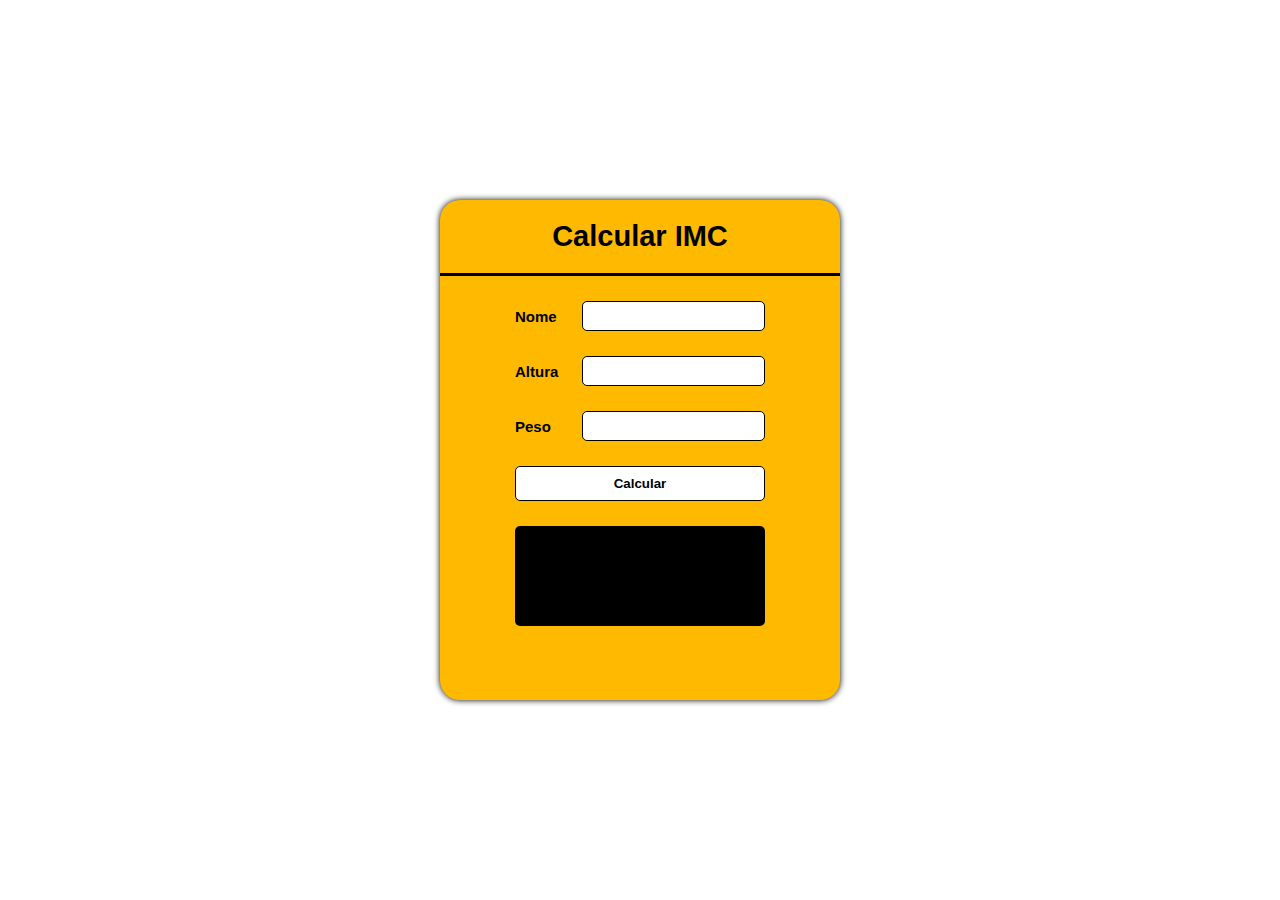
<file: Calculadora-IMC/index.html>
<!DOCTYPE html>
<html lang="pt-BR">
<head>
    <meta charset="UTF-8">
    <meta http-equiv="X-UA-Compatible" content="IE=edge">
    <meta name="viewport" content="width=device-width, initial-scale=1.0">
    <link rel="stylesheet" href="style.css">
    <title>IMC</title>
</head>
<body>
    <div id="container">
        <header>
            <h1>
                Calcular IMC
            </h1>
        </header>
        <main>
            <form>
                <div>
                    <label for="nome">Nome</label>
                    <input maxlength="10" type="text" name="nome" id="nome">
                </div>

                <div>
                    <label for="altura" >Altura</label>
                    <input maxlength="10" type="number" name="altura" id="altura">
                </div>

                <div>
                    <label for="peso">Peso</label>
                    <input maxlength="10" type="number" name="peso" id="peso">
                </div>

                <div>
                    <button type="submit" id="submit">Calcular</button>
                </div>

            </form>
        </main>
        <div class="content-wrapper">
            <div class="content">
                <p id="texto_final"></p>
            </div>
        </div>
    </div>
    <script src="./src/script.js"></script>
</body>
</html>
</file>
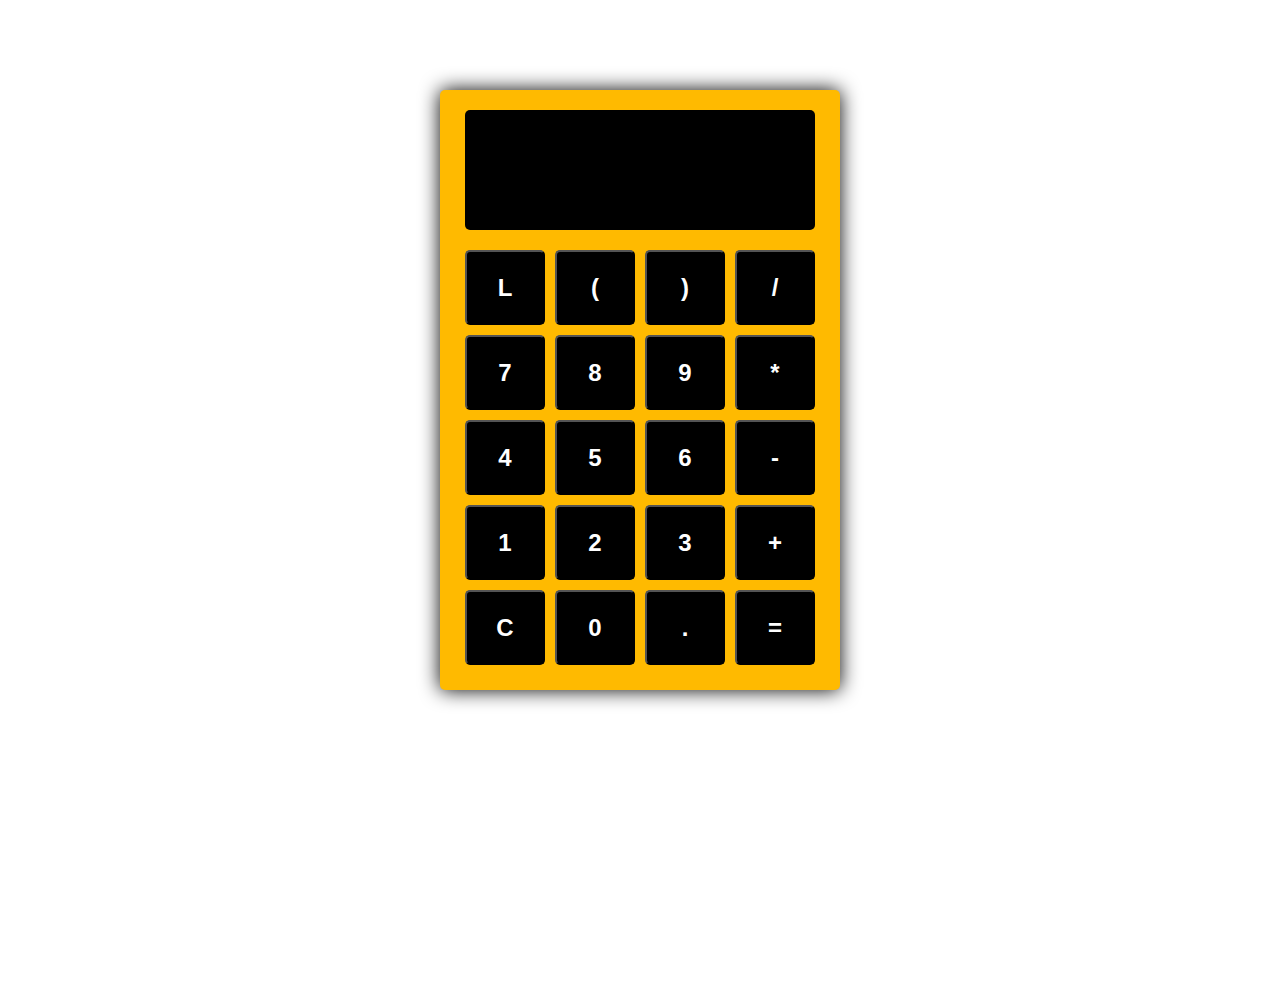
<file: Calculadora/index.html>
<!DOCTYPE html>
<html lang="pt-BR">
<head>
    <meta charset="UTF-8">
    <meta http-equiv="X-UA-Compatible" content="IE=edge">
    <meta name="viewport" content="width=device-width, initial-scale=1.0">
    <link rel="stylesheet" href="./style/style.css">
    <title>Calculadora</title>
</head>
<body>
    <div id="modalAlerta">
        <div id="cabecalhoAlerta">
            <h2>Erro econtrado</h2>
            <div id="iconeX">X</div>
        </div>
        <div id="textoWrapperAlerta">
            Erro nos parenteses
        </div>
    </div>
    <div id="container">
        <div id="display"></div>
        <div id="buttons">
            <button id="limparAtual">L</button>
            <button class="parentese">(</button>
            <button class="parentese">)</button>
            <button class="sinal">/</button>
            <button class="numero" value="7">7</button>
            <button class="numero">8</button>
            <button class="numero">9</button>
            <button class="sinal">*</button>
            <button class="numero">4</button>
            <button class="numero">5</button>
            <button class="numero">6</button>
            <button class="sinal">-</button>
            <button class="numero">1</button>
            <button class="numero">2</button>
            <button class="numero">3</button>
            <button class="sinal">+</button>
            <button id="limparDisplay">C</button>
            <button class="numero">0</button>
            <button class="sinal">.</button>
            <button id="calcular">=</button>
        </div>
    </div>
    <script src="./src/script.js"></script>
</body>
</html>
</file>
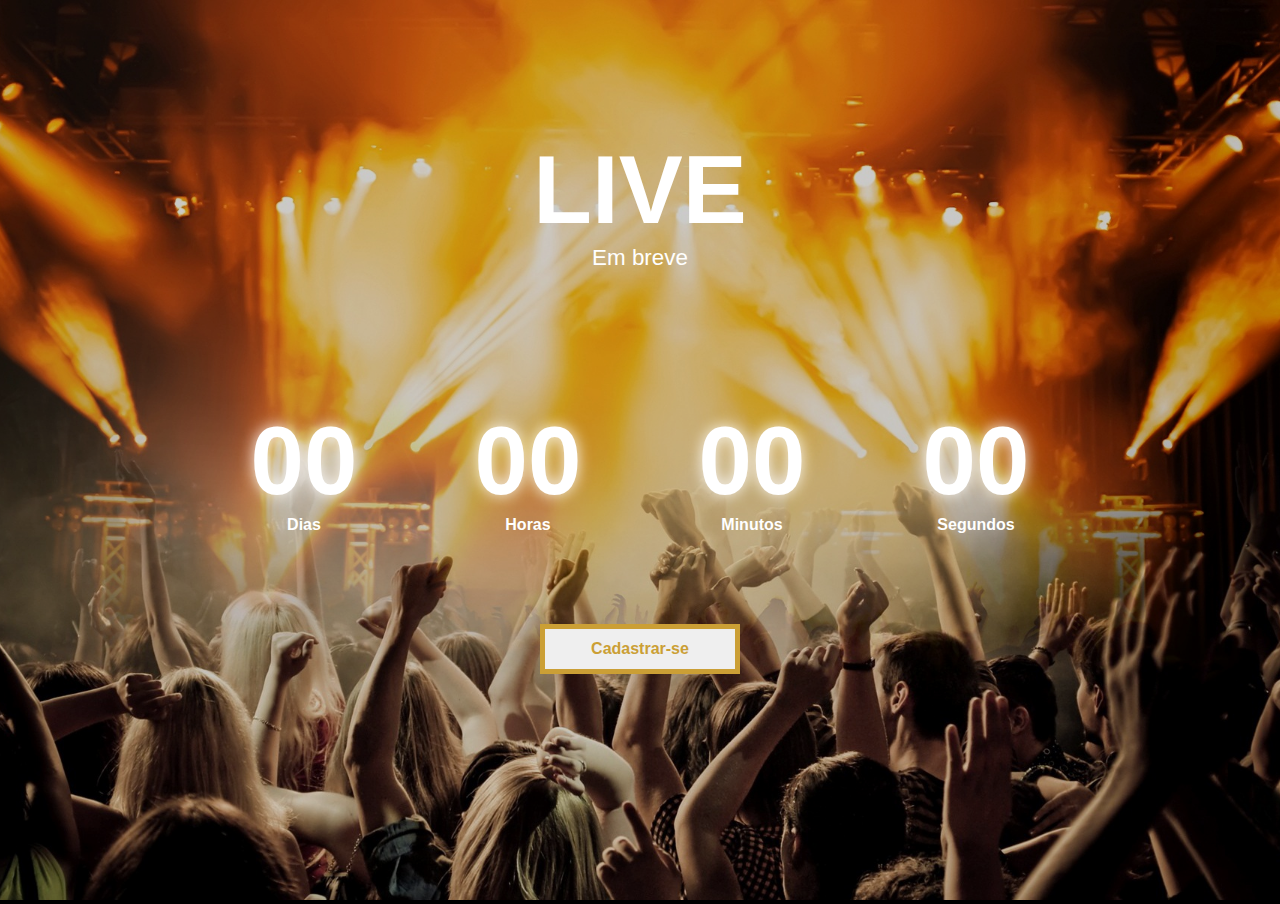
<file: Countdown/index.html>
<!DOCTYPE html>
<html lang="pt-br">

<head>
    <meta charset="UTF-8">
    <meta name="viewport" content="width=device-width, initial-scale=1.0">
    <link rel="stylesheet" href="style.css">
    <!-- <link href="https://fonts.googleapis.com/css2?family=Montserrat:wght@700&display=swap" rel="stylesheet"> -->
    <link rel="stylesheet" href="style.css">
    <title>Count Down</title>
</head>

<body>
    <div id="image-wrapper">
        <img src="./img/bg.jpg" alt="Imagem de uma balada">
    </div>
    <div id="container">
        <header>
            <h1>Live</h1>
            <h2>Em breve</h2>
        </header>
        <div id="contador-wrapper">
            <div class="tempo">
                <div id="dias">00</div>
                <p>Dias</p>
            </div>
            <div class="tempo">
                <div id="horas">00</div>
                <p>Horas</p>
            </div>
            <div class="tempo">
                <div id="minutos">00</div>
                <p>Minutos</p>
            </div>
            <div class="tempo">
                <div id="segundos">00</div>
                <p>Segundos</p>
            </div>
        </div>
        <div id="botaoCadastrar">
            <button>Cadastrar-se</button>
        </div>
    </div>


    <script src="script.js"></script>
</body>

</html>
</file>
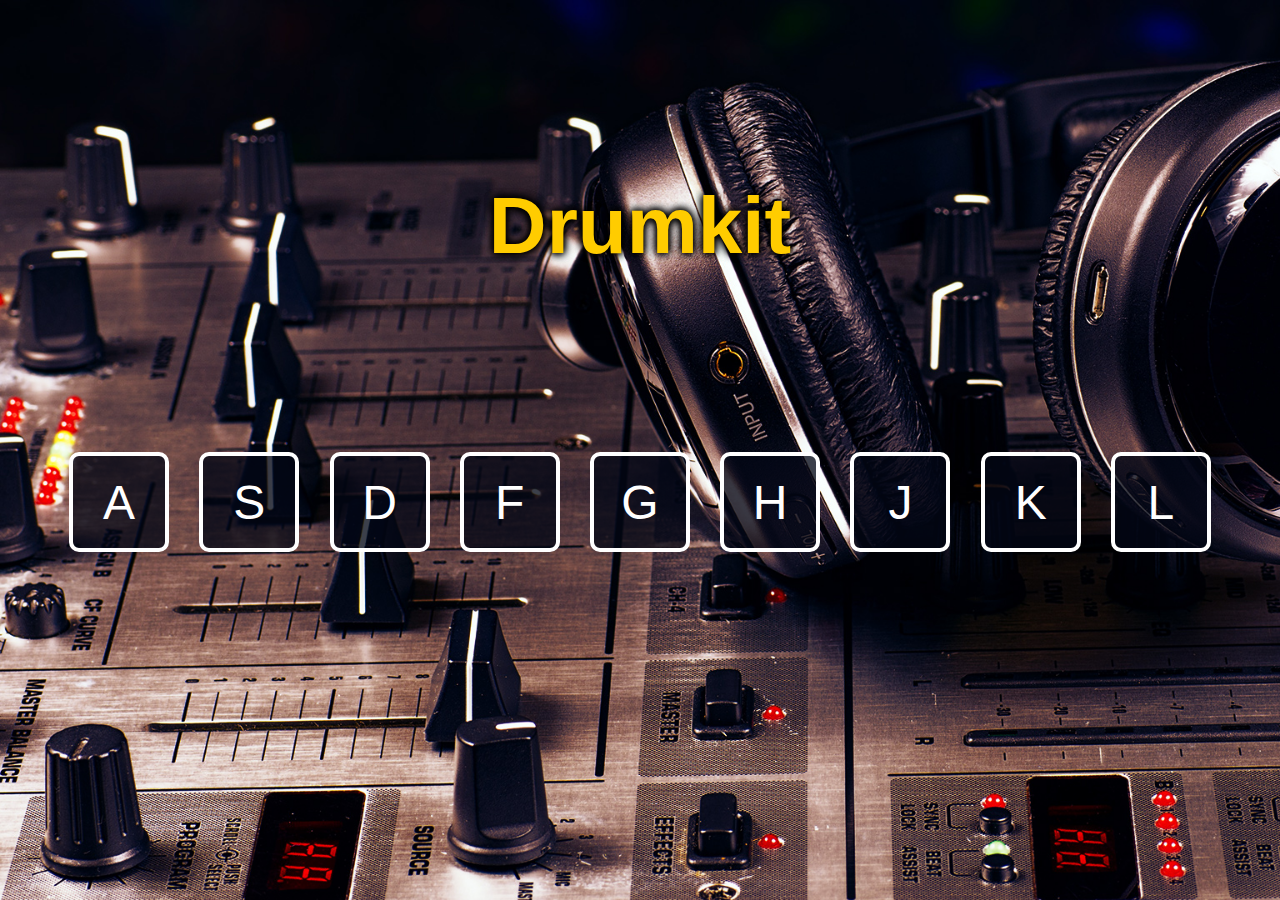
<file: Drumkit/index.html>
<!DOCTYPE html>
<html lang="pt-BR">
<head>
    <meta charset="UTF-8">
    <meta http-equiv="X-UA-Compatible" content="IE=edge">
    <meta name="viewport" content="width=device-width, initial-scale=1.0">
    <link rel="stylesheet" href="style.css">
    <title>Drumkit</title>
</head>
<body>

    <main id="container">
        <div id="title-wrapper">
            <h1>Drumkit</h1>
        </div>
        <div id="container-buttons">
            
        </div>
    </main>
    <script src="./script.js"></script>
</body>
</html>
</file>
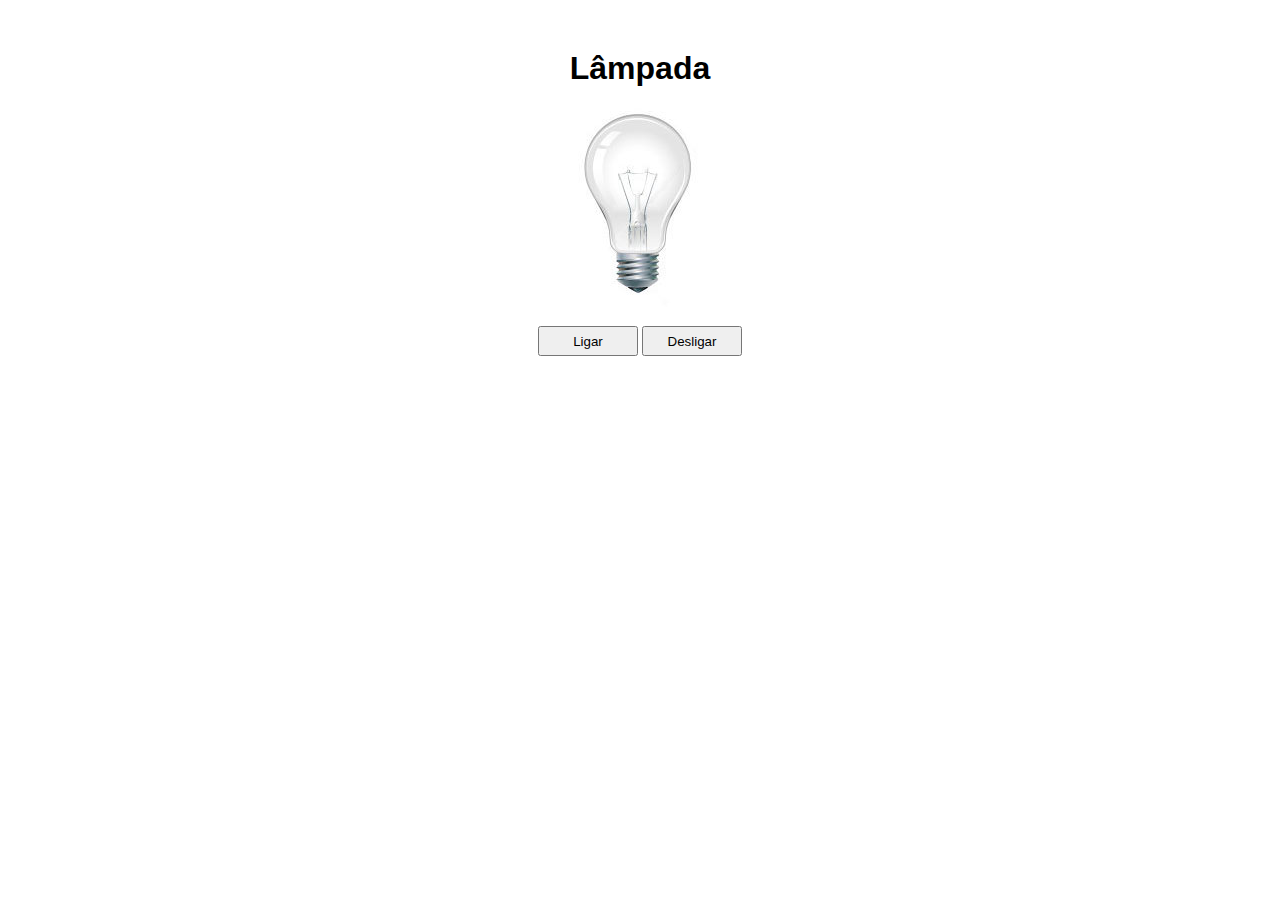
<file: Lampada/index.html>
<!DOCTYPE html>
<html lang="pt-BR">
<head>
    <meta charset="UTF-8">
    <meta http-equiv="X-UA-Compatible" content="IE=edge">
    <meta name="viewport" content="width=device-width, initial-scale=1.0">
    <title>Lâmpada</title>
    <link rel="stylesheet" href="style.css">
</head>
<body>
    <div class="container">
        <header>
            <h1>Lâmpada</h1>
        </header>
        <main>
            <div class="lampada-wrapper">
                <img src="./img/desligada.jpg" alt="Imagem de uma lâmpada">
            </div>
            <div class="acoes-wrapper">
                <button id="ligar">
                    Ligar
                </button>
                <button id="desligar">
                    Desligar
                </button>
            </div>
        </main>
    </div>
    <script src="./script.js"></script>
</body>
</html>
</file>
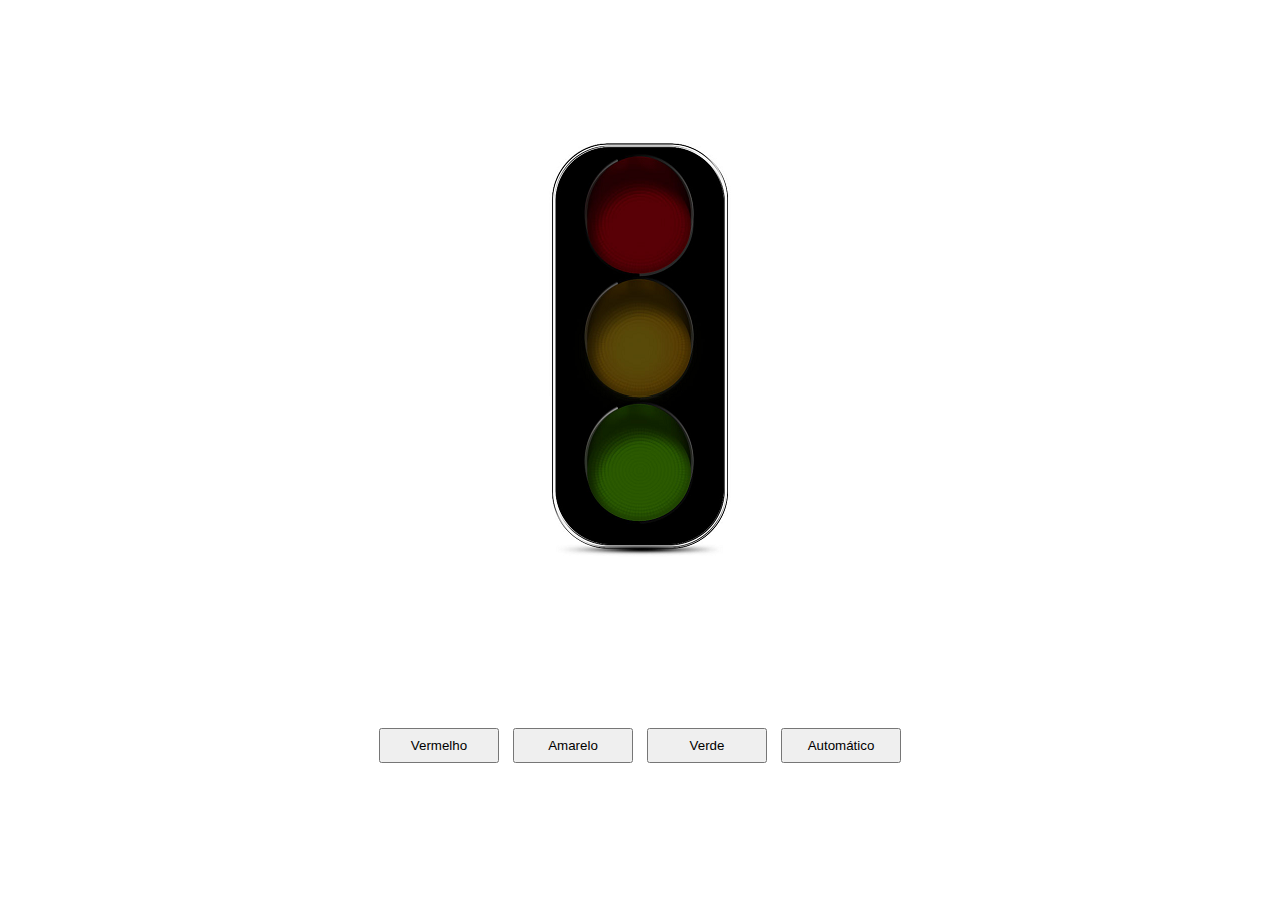
<file: Semaforo/index.html>
<!DOCTYPE html>
<html lang="pt-BR">
<head>
    <meta charset="UTF-8">
    <meta http-equiv="X-UA-Compatible" content="IE=edge">
    <meta name="viewport" content="width=device-width, initial-scale=1.0">
    <title>Semáforo</title>
    <link rel="stylesheet" href="style.css">
</head>
<body>
    <div id="container">
        <div class="image-wrapper">
            <img src="./img/desligado.png" alt="imagem de um semáforo">
        </div>
        <div class="botoes-wrapper">
            <button id="vermelho">Vermelho</button>
            <button id="amarelo">Amarelo</button>
            <button id="verde">Verde</button>
            <button id="automatico">Automático</button>
        </div>
    </div>
    <script src="./script.js"></script>
</body>
</html>
</file>
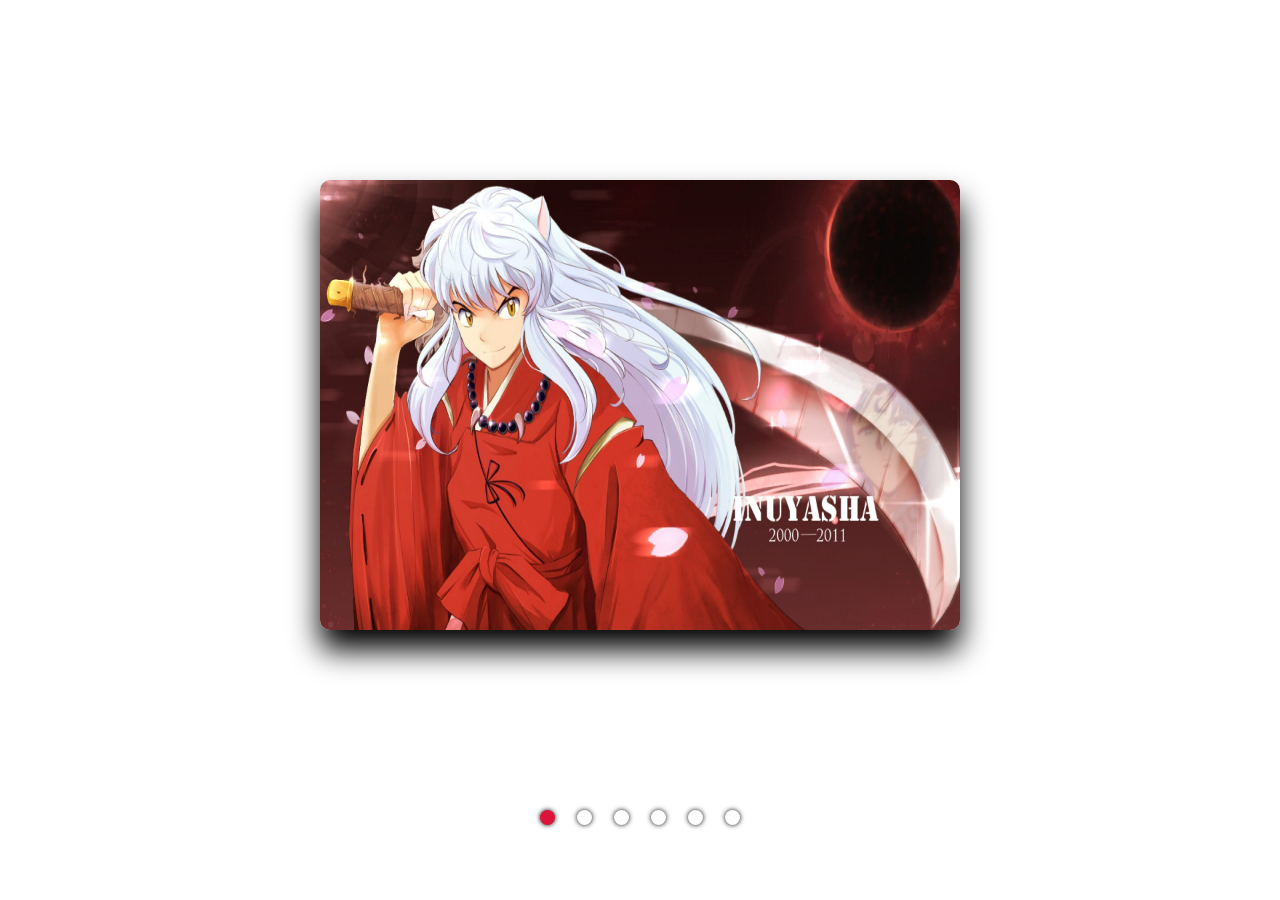
<file: Slide/index.html>
<!DOCTYPE html>
<html lang="pt-BR">
<head>
    <meta charset="UTF-8">
    <meta http-equiv="X-UA-Compatible" content="IE=edge">
    <meta name="viewport" content="width=device-width, initial-scale=1.0">
    <title>Slide</title>
    <link rel="stylesheet" href="style.css">
</head>
<body>
    <div id="container-slide">
        <button class="slide-button" id="button-left">&laquo</button>
        <div id="container-items"></div>
        <button class="slide-button" id="button-right">&raquo</button>
    </div>
    <div id="container-bolinhas">
    </div>
    <script src="./script.js"></script>
</body>
</html>
</file>
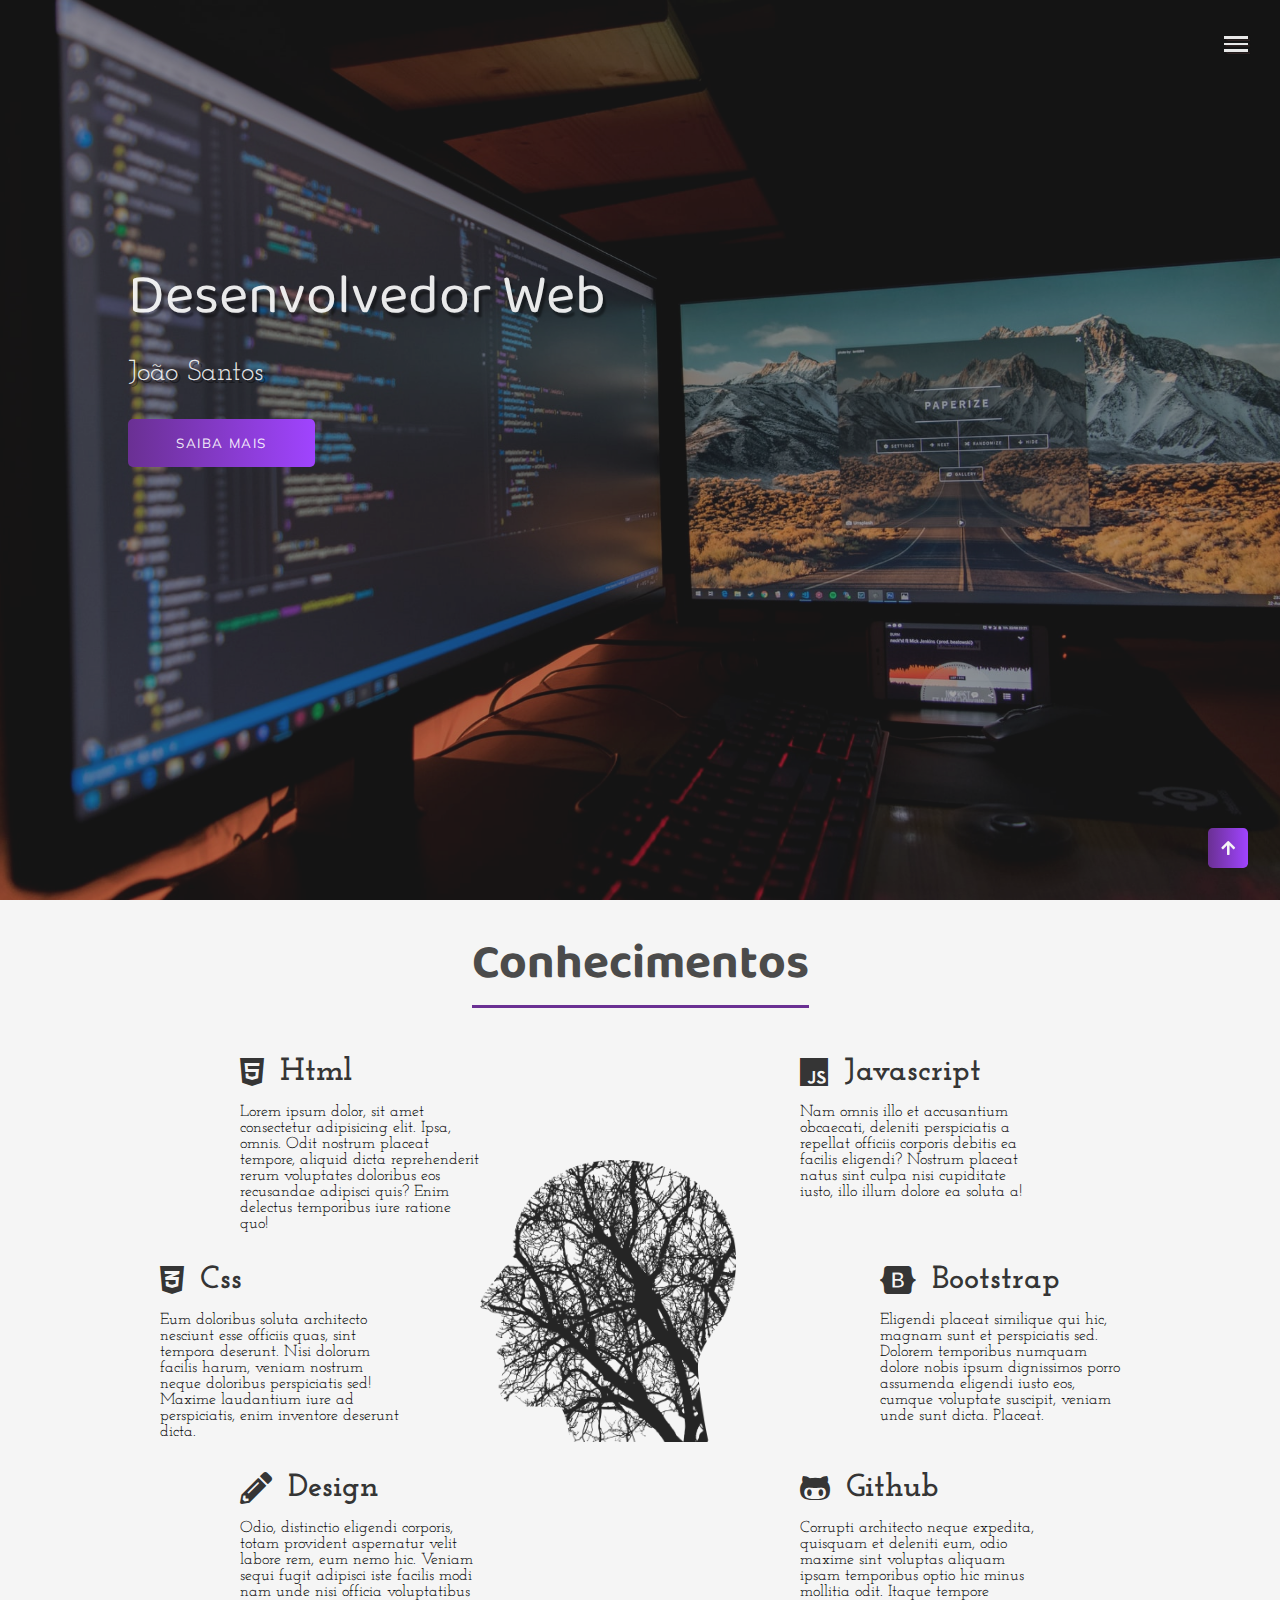
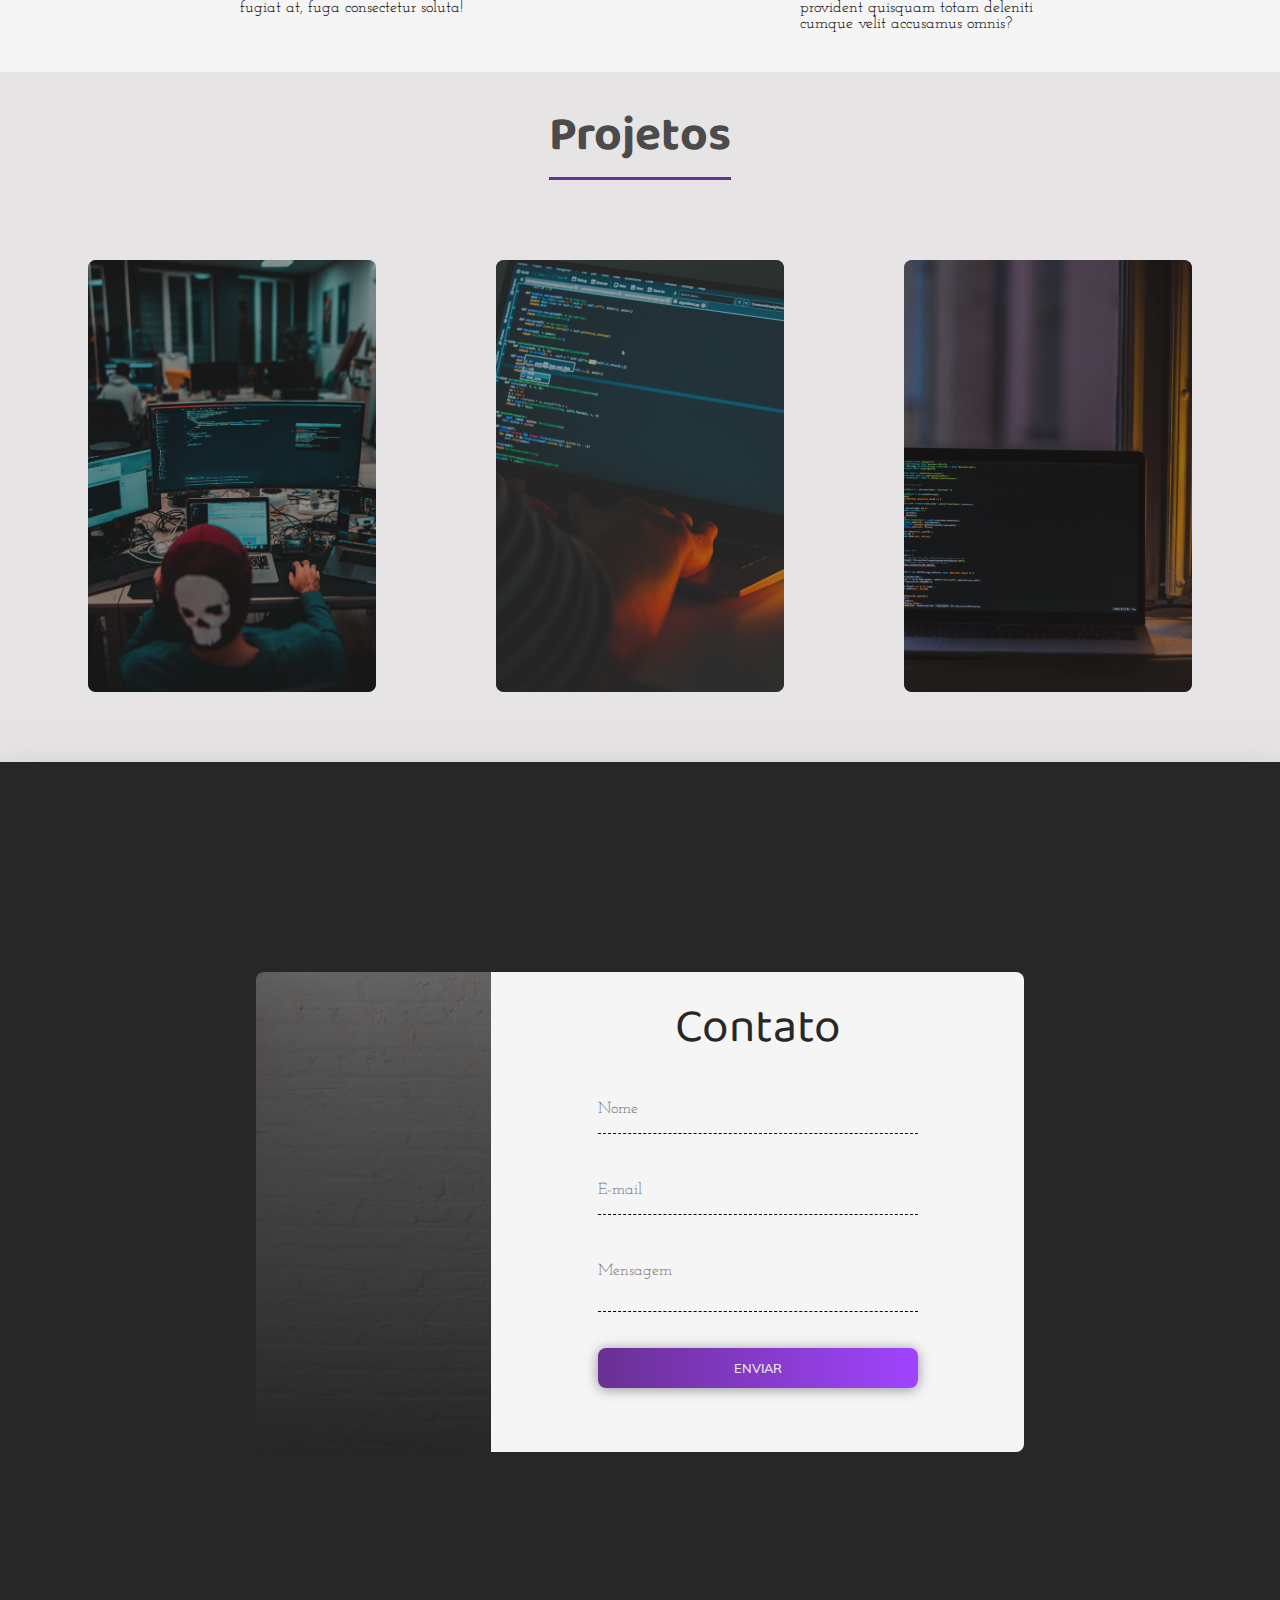
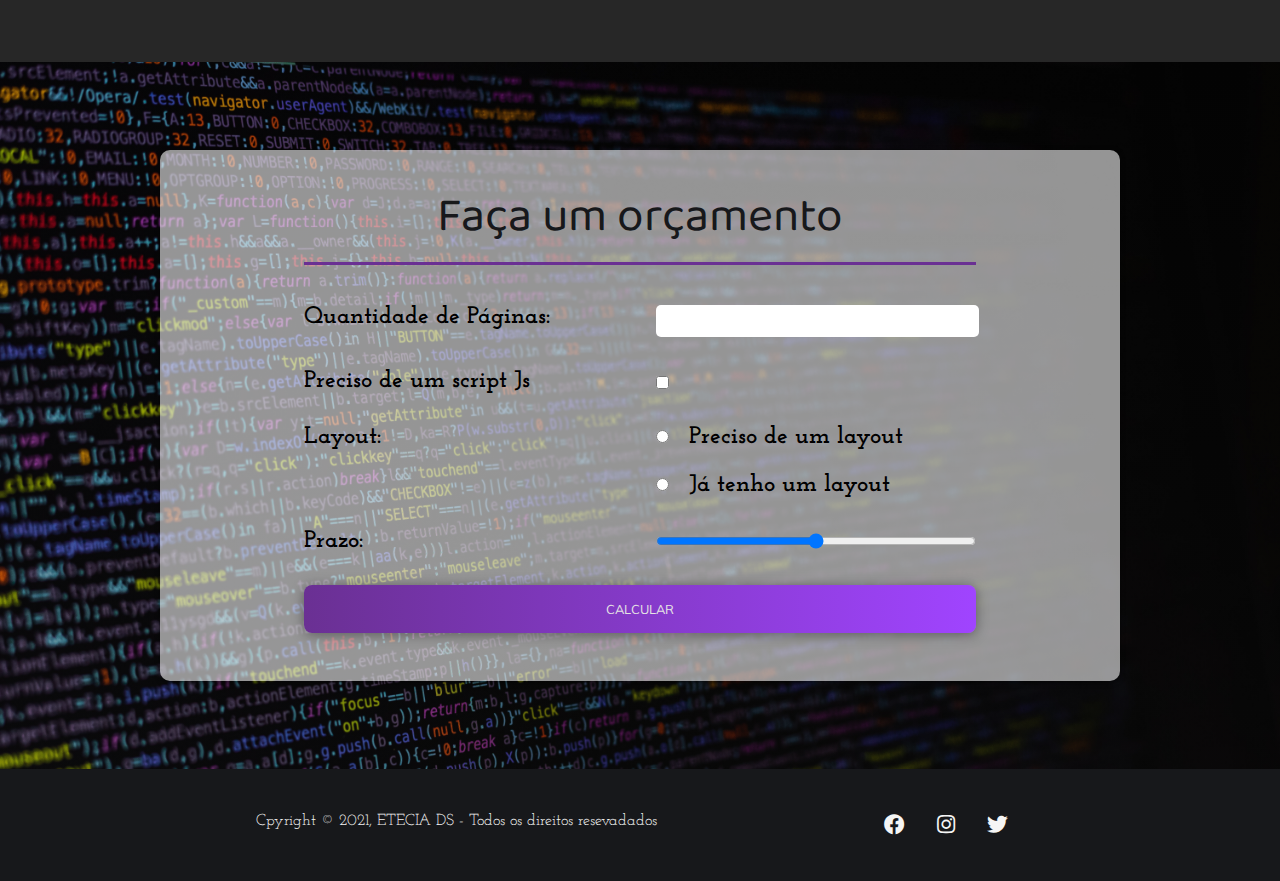
<file: SPA_Portifolio/index.html>
<!DOCTYPE html>
<html lang="pt-BR">

<head>
    <meta charset="UTF-8">
    <meta http-equiv="X-UA-Compatible" content="IE=edge">
    <meta name="viewport" content="width=device-width, initial-scale=1.0">
    <link rel="stylesheet" href="./src/style.css">

    <link rel="apple-touch-icon" sizes="180x180" href="./Img/apple-touch-icon.png">
    <link rel="icon" type="image/png" sizes="32x32" href="./Img/favicon-32x32.png">
    <link rel="icon" type="image/png" sizes="16x16" href="./Img/favicon-16x16.png">
    <link rel="manifest" href="./Img/site.webmanifest">
    <title>Main</title>
</head>

<body>
    <div class="container">

        <div class="hamburguer">
            <div class="line" id="line1"></div>
            <div class="line" id="line2"></div>
            <div class="line" id="line3"></div>
            <span>Fechar</span>
        </div>

        <header id="topo">
            <!--Embrulho a imagem para ela se adptar-->
            <div class="img-wrapper">
                <img src="./Img/bg.jpg" alt="">
            </div>
            <div class="banner">
                <h1>
                    Desenvolvedor Web
                </h1>
                <p>
                    João Santos
                </p>
                <!--Edite no css para semântica-->
                <button>
                    Saiba mais
                </button>
            </div>
        </header>
        <aside class="sidebar">
            <nav>
                <ul class="menu">
                    <li class="menu-item">
                        <a href="#topo" class="menu-link">Início</a>
                    </li>
                    <li class="menu-item">
                        <a href="#conhecimentos" class="menu-link">Conhecimentos</a>
                    </li>
                    <li class="menu-item">
                        <a href="#projetos" class="menu-link">Projetos</a>
                    </li>
                    <li class="menu-item">
                        <a href="#contato" class="menu-link">Contato</a>
                    </li>
                    <li class="menu-item">
                        <a href="#orcamento" class="menu-link">Orçamento</a>
                    </li>
                </ul>
            </nav>
            <div class="social-media">
                <a href=""><i class="fab fa-facebook"></i></a>
                <a href=""><i class="fab fa-github-alt"></i></a>
                <a href=""><i class="fab fa-twitter"></i></a>
            </div>
        </aside>

        <section class="sessao-conhecimentos" id="conhecimentos">
            <div class="sessao-header">
                <h1>Conhecimentos</h1>
            </div>
            <div class="conhecimentos">

                <div class="conhecimento">
                    <div class="conhecimento-header">
                        <i class="fab fa-html5"></i>
                        <h3>Html</h3>
                    </div>
                    <div class="conhecimento-text">
                        <p>
                            Lorem ipsum dolor, sit amet consectetur adipisicing elit. Ipsa, omnis. Odit nostrum placeat
                            tempore, aliquid dicta reprehenderit rerum voluptates doloribus eos recusandae adipisci
                            quis? Enim delectus temporibus iure ratione quo!
                        </p>
                    </div>
                </div>
                <div class="conhecimento">
                    <div class="conhecimento-header">
                        <i class="fab fa-css3-alt"></i>
                        <h3>Css</h3>
                    </div>
                    <div class="conhecimento-text">
                        <p>
                            Eum doloribus soluta architecto nesciunt esse officiis quas, sint tempora deserunt. Nisi
                            dolorum facilis harum, veniam nostrum neque doloribus perspiciatis sed! Maxime laudantium
                            iure ad perspiciatis, enim inventore deserunt dicta.
                        </p>
                    </div>
                </div>
                <div class="conhecimento">
                    <div class="conhecimento-header">
                        <i class="fas fa-pencil-alt"></i>
                        <h3>Design</h3>
                    </div>
                    <div class="conhecimento-text">
                        <p>
                            Odio, distinctio eligendi corporis, totam provident aspernatur velit labore rem, eum nemo
                            hic. Veniam sequi fugit adipisci iste facilis modi nam unde nisi officia voluptatibus fugiat
                            at, fuga consectetur soluta!
                        </p>
                    </div>
                </div>
                <div class="conhecimento">
                    <div class="conhecimento-header">
                        <i class="fab fa-js"></i>
                        <h3>Javascript</h3>
                    </div>
                    <div class="conhecimento-text">
                        <p>
                            Nam omnis illo et accusantium obcaecati, deleniti perspiciatis a repellat officiis corporis
                            debitis ea facilis eligendi? Nostrum placeat natus sint culpa nisi cupiditate iusto, illo
                            illum dolore ea soluta a!
                        </p>
                    </div>
                </div>
                <div class="conhecimento">
                    <div class="conhecimento-header">
                        <i class="fab fa-bootstrap"></i>
                        <h3>Bootstrap</h3>
                    </div>
                    <div class="conhecimento-text">
                        <p>
                            Eligendi placeat similique qui hic, magnam sunt et perspiciatis sed. Dolorem temporibus
                            numquam dolore nobis ipsum dignissimos porro assumenda eligendi iusto eos, cumque voluptate
                            suscipit, veniam unde sunt dicta. Placeat.
                        </p>
                    </div>
                </div>
                <div class="conhecimento">
                    <div class="conhecimento-header">
                        <i class="fab fa-github-alt"></i>
                        <h3>Github</h3>
                    </div>
                    <div class="conhecimento-text">
                        <p>
                            Corrupti architecto neque expedita, quisquam et deleniti eum, odio maxime sint voluptas
                            aliquam ipsam temporibus optio hic minus mollitia odit. Itaque tempore provident quisquam
                            totam deleniti cumque velit accusamus omnis?
                        </p>
                    </div>
                </div>

                <div class="conhecimento-img-wrapper">
                    <img src="./Img/unknown-1769656_1280.png" alt="">
                </div>
            </div>
        </section>
        <section class="sessao-projetos" id="projetos">
            <div class="sessao-header">
                <h1>Projetos</h1>
            </div>
            <div class="projetos">
                <div class="card">
                    <div class="card-img-wrapper">
                        <img src="./Img/arian-darvishi-wh-RPfR_3_M-unsplash.jpg" alt="Imagem do Projeto 1">
                    </div>
                    <div class="card-info">
                        <h2>ToDo List</h2>
                        <h3>Javascript</h3>
                        <p>Lorem ipsum dolor sit amet consectetur adipisicing elit. Omnis veritatis quia commodi
                            aspernatur perferendis minima ipsa illum vitae in. Deserunt ullam, corporis sapiente
                            repudiandae delectus minima adipisci at? Quis, ad?</p>
                        <button class="btn">Saiba Mais</button>
                    </div>
                </div>
                <div class="card">
                    <div class="card-img-wrapper">
                        <img src="./Img/arpad-czapp-H424WdcQN4Y-unsplash.jpg" alt="Imagem do Projeto 2">
                    </div>
                    <div class="card-info">
                        <h2>Quadro de Medalhas</h2>
                        <h3>Html, Css</h3>
                        <p>Lorem ipsum, dolor sit amet consectetur adipisicing elit. Mollitia vero iusto nisi ullam
                            nostrum, quis beatae cumque minima, quas, modi quod veritatis? Ratione nesciunt tenetur nam
                            maiores accusantium dolorum excepturi!</p>
                        <button class="btn">Saiba Mais</button>
                    </div>
                </div>
                <div class="card">
                    <div class="card-img-wrapper">
                        <img src="./Img/oskar-yildiz-cOkpTiJMGzA-unsplash.jpg" alt="Imagem do Projeto 3">
                    </div>
                    <div class="card-info">
                        <h2>Casa Bela</h2>
                        <h3>Html</h3>
                        <p>Lorem ipsum dolor sit amet consectetur adipisicing elit. Omnis veritatis quia commodi
                            aspernatur perferendis minima ipsa illum vitae in. Deserunt ullam, corporis sapiente
                            repudiandae delectus minima adipisci at? Quis, ad?</p>
                        <button class="btn">Saiba Mais</button>
                    </div>
                </div>
            </div>
        </section>
        <section class="sessao-contato" id="contato">
            <div class="contato-wrapper">
                <div class="contato-left">
                </div>
                <div class="contato-right">
                    <h1>
                        Contato
                    </h1>
                    <form action="">
                        <div class="input-group">
                            <input type="text" class="field" id="nome" placeholder="Nome">
                        </div>
                        <div class="input-group">
                            <input type="text" class="field" id="email" placeholder="E-mail">
                        </div>
                        <div class="input-group">
                            <textarea class="field" id="mensagem" placeholder="Mensagem"></textarea>
                        </div>
                        <button type="submit" class="btn btn-submit">Enviar</button>
                    </form>
                </div>
            </div>
        </section>
        <section class="sessao-orcamento" id="orcamento">
            <div class="orcamento-wrapper">
                <h1>
                    Faça um orçamento
                </h1>
                <form>
                    <label for="quantidade">Quantidade de Páginas: </label>
                    <input type="number" min="1" id="quantidade" name="quantidade">
                    <label for="js">Preciso de um script Js</label>
                    <div class="checkbox-wrapper">
                        <input type="checkbox" name="js" id="js">
                    </div>
                    <label>Layout: </label>
                    <div class="group-layout">
                        <div class="group-layout-1">
                            <input type="radio" name="layout" id="layout-sim">
                            <label for="layout-sim">Preciso de um layout</label>
                        </div>
                        <div class="group-layout-2">
                            <input type="radio" name="layout" id="layout-não">
                            <label for="layout-não">Já tenho um layout</label>
                        </div>
                    </div>
                    <label for="prazo">Prazo: </label>
                    <input type="range" name="prazo" id="prazo">
                    <button class="btn btn-orcamento" type="submit">Calcular</button>
                </form>
            </div>
        </section>
        <footer>
            <div class="footer-content">
                <p>
                    Cpyright &copy; 2021, ETECIA DS - Todos os direitos resevadados
                </p>
                <div class="social-list">
                    <ul>
                        <li>
                            <a href="#"><i class="fab fa-facebook"></i></a>
                        </li>
                        <li>
                            <a href="#"><i class="fab fa-instagram"></i></a>
                        </li>
                        <li>
                            <a href="#"><i class="fab fa-twitter"></i></a>
                        </li>
                    </ul>
                </div>
            </div>
        </footer>
        <a href="#topo" id="link-topo">
            <i class="fas fa-arrow-up"></i>
        </a>
    </div>
</body>
<script src="./src/script.js"></script>

</html>
</file>
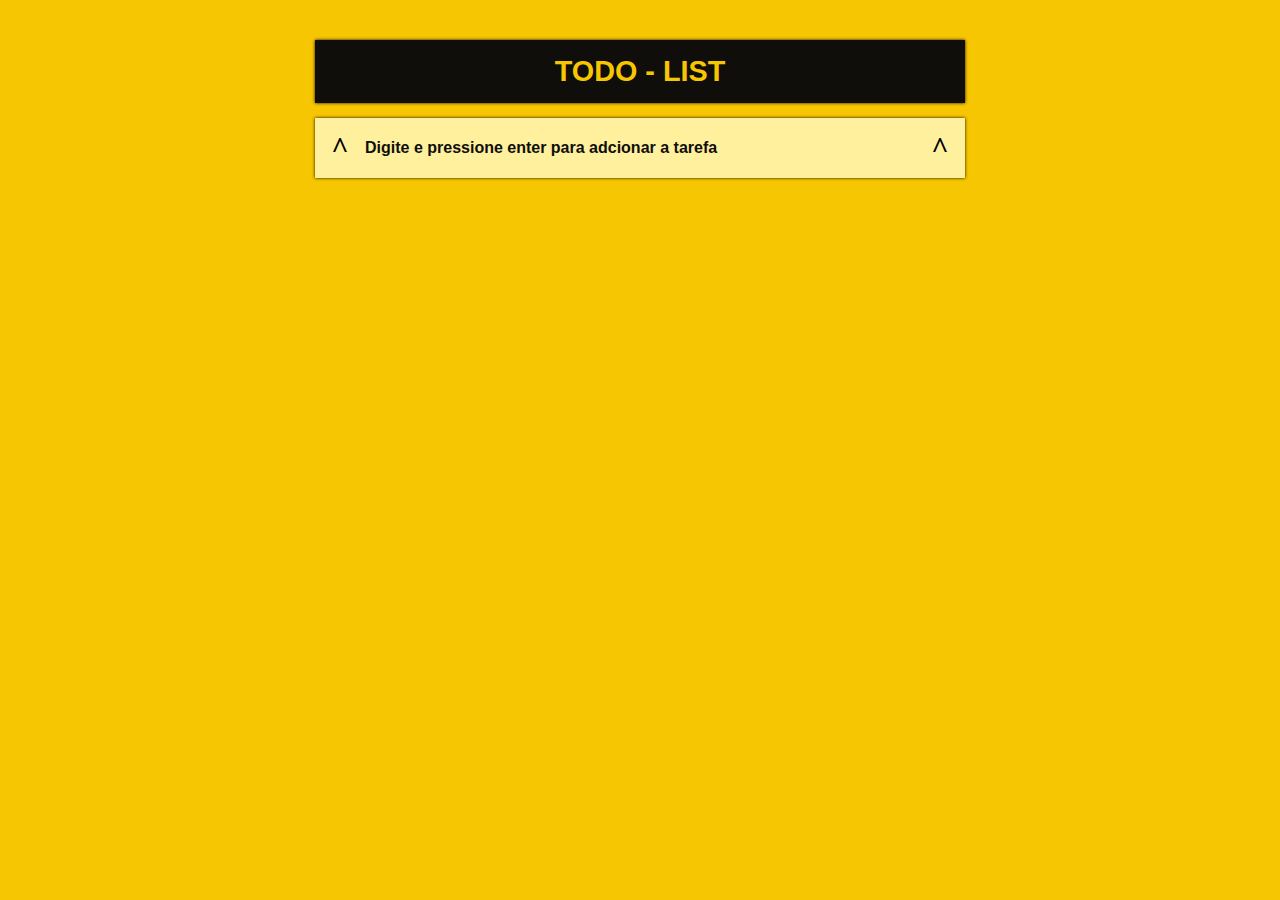
<file: Todo-list/index.html>
<!DOCTYPE html>
<html lang="pt-BR">
<head>
    <meta charset="UTF-8">
    <meta http-equiv="X-UA-Compatible" content="IE=edge">
    <meta name="viewport" content="width=device-width, initial-scale=1.0">
    <link rel="stylesheet" href="style.css">
    <title>Todo-list</title>
</head>
<body>
    <div class="title-wrapper">
        <h1>Todo - list</h1>
    </div>
    <div class="container-tasks">
    </div>
    <div class="task-element add-task">
        <div>^</div>
        <input type="text" name="add-task" id="add-task" placeholder="Digite e pressione enter para adcionar a tarefa">
        <div>^</div>
    </div>
    <script src="./script.js"></script>
</body>
</html>
</file>
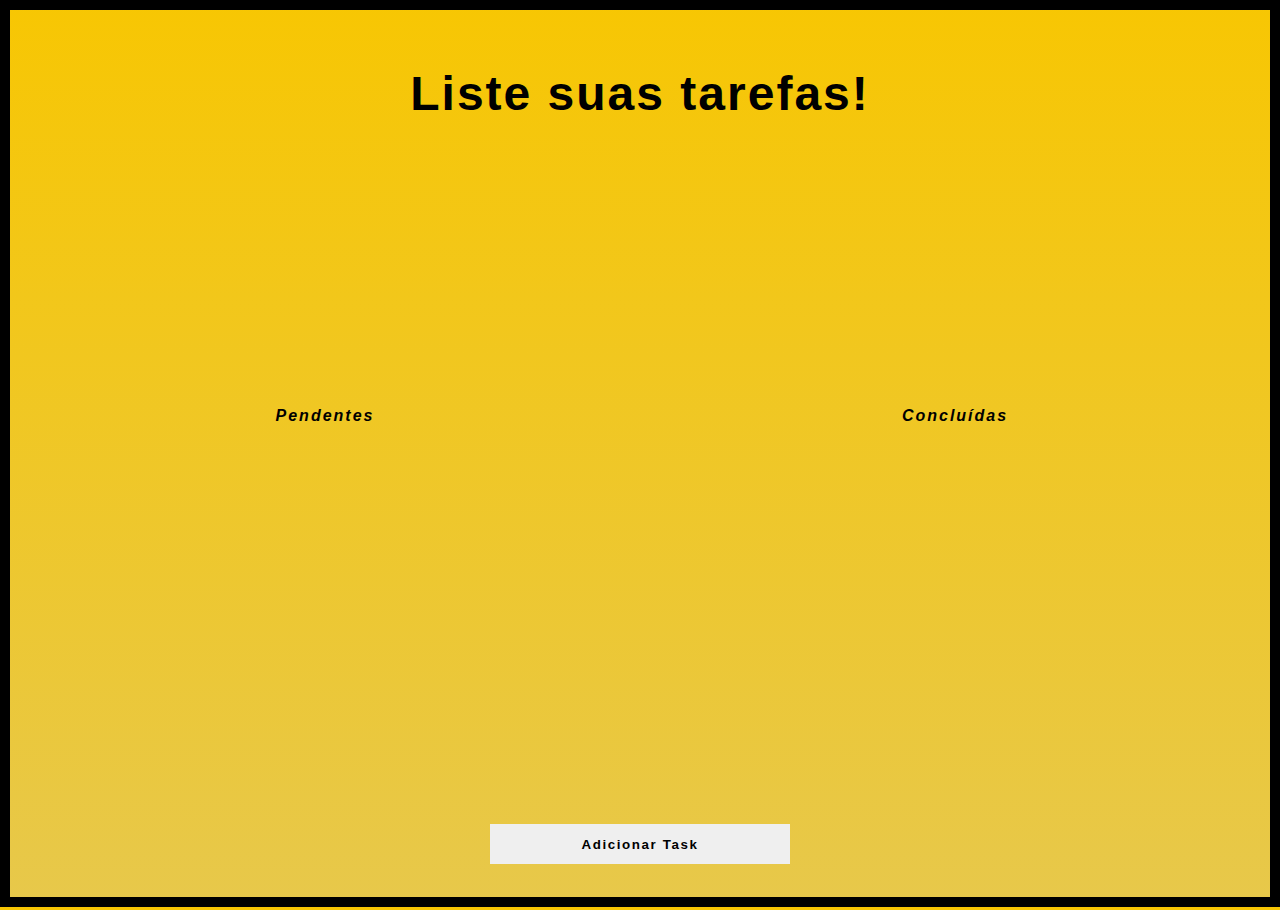
<file: TodoList/index.html>
<!DOCTYPE html>
<html lang="pt-BR">

<head>
    <meta charset="UTF-8">
    <meta http-equiv="X-UA-Compatible" content="IE=edge">
    <meta name="viewport" content="width=device-width, initial-scale=1.0">
    <link rel="stylesheet" href="./style/index.css">
    <title>TodoList</title>
</head>

<body>
    <h1 class="main-title">
        Liste suas tarefas!
    </h1>
    <div class="dropzone trash trash-left"></div>
    <div class="container">
        <div class="container-child container-left dropzone">
            <span class="container-legend">Pendentes</span>
        </div>
        <div class="container-child container-right dropzone">
            <span class="container-legend">Concluídas</span>
        </div>
    </div>
    <div class="dropzone trash trash-right"></div>
    <div class="adicionar-task-wrapper">
        <button id="adicionar-task">Adicionar Task</button>
    </div>
    <div class="menu-task">
        <div class="menu-task-header">
            <span></span>
            <h3>Adione sua task</h3>
            <span title="fechar" id="close-menu-task">X</span>
        </div>
        <form>
            <input type="text" placeholder="título" id="titulo-task">
            <textarea cols="20" rows="1" placeholder="conteúdo" id="conteudo-task"></textarea>
            <button id="menu-task-adicionar">Adicionar</button>
        </form>
    </div>
    <script src="./script/jquery.js"></script>
    <script src="./script/index.js"></script>
</body>

</html>
</file>
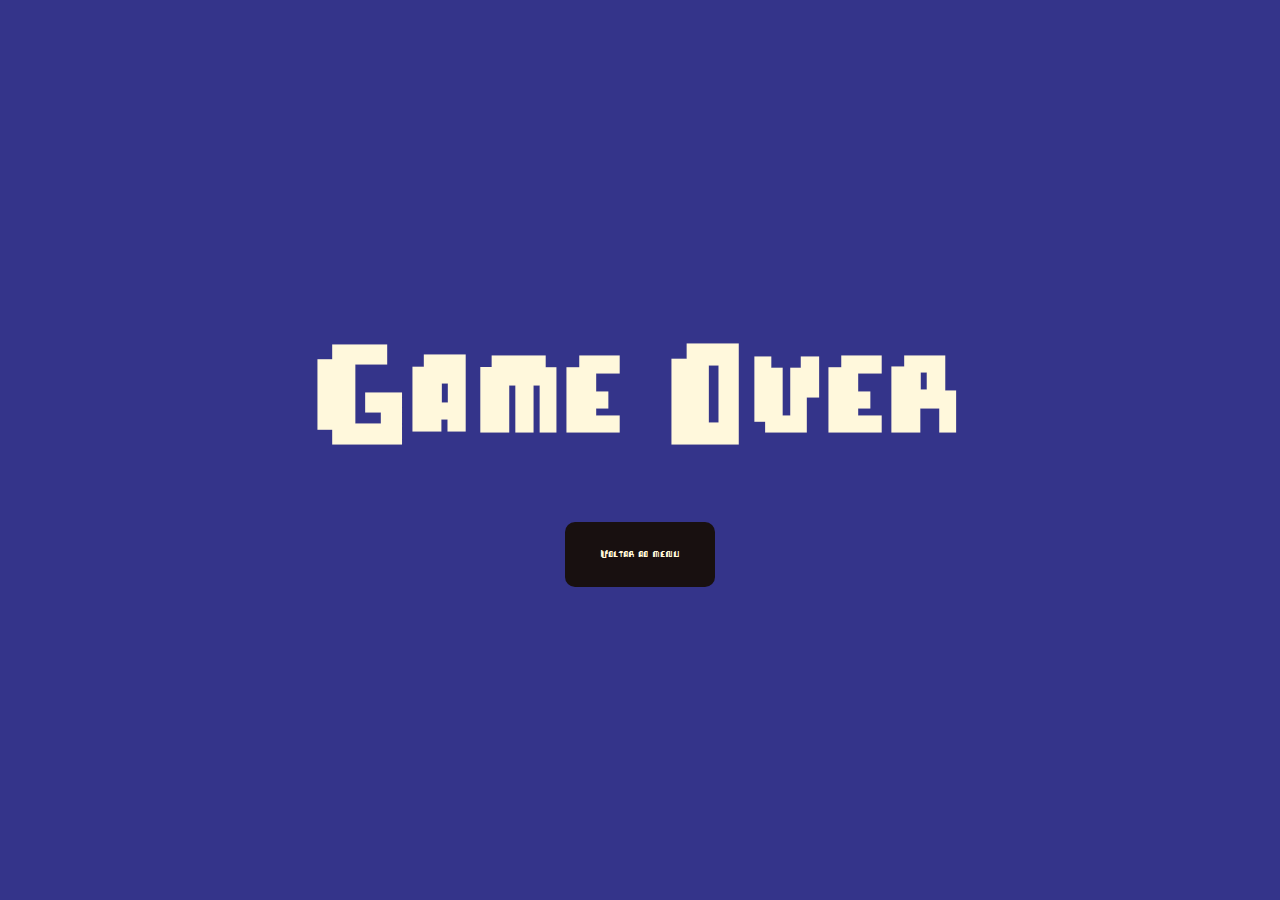
<file: Flappybatman/gameover.html>
<!DOCTYPE html>
<html lang="pt-BR">
<head>
    <meta charset="UTF-8">
    <meta http-equiv="X-UA-Compatible" content="IE=edge">
    <meta name="viewport" content="width=device-width, initial-scale=1.0">
    <link rel="stylesheet" href="./css/menu.css">
    <title>Game Over</title>
</head>
<body>
    <div class="content">
        <div class="gameOver">
            <h1>
                Game Over
            </h1>
            <button class="return">
                Voltar ao menu
            </button>
        </div>
    </div>
    <script src="js/gameover.js"></script>
</body>
</html>
</file>
<file: Calculadora-IMC/style.css>
*{
    box-sizing: border-box;
    margin: 0;
}

body{
    width: 100%;
    height: 100vh;
    display: flex;
    flex-direction: row;
    justify-content: center;
    align-items: center;
    font-family: Arial, Helvetica, sans-serif;
}

#container{
    background-color: #ffba00;
    width: 400px;
    height: 500px;
    border-radius: 20px;
    box-shadow: 0px 0px 6px black;
}

#container header{
    padding: 20px 0px;
    border-bottom: solid 3px black;
}

#container header h1{
    text-align: center;
    font-size: 29px;
}

#container main form{
    width: 100%;
    display: flex;
    flex-direction: column;
    align-items: center;
}

#container main form div{
    display: flex;
    flex-direction: row;
    justify-content: space-between;
    align-items: center;
    width: 250px;
    padding-top: 25px;
}

#container main form label{
    font-size: 15px;
    font-weight: bold;
}

#container main form input{
    height: 30px;
    border-radius: 5px;
    border: solid 1px black;
}

#container main form button{
    width: 100%;
    height: 35px;
    font-weight: bold;
    background-color: white;
    border: solid 1px black;
    border-radius: 5px;
    color: black;
    cursor: pointer;
}

#container main form button:hover{
    background-color: black;
    color: #ffba00;
}

#container .content-wrapper{
    width: 100%;
    display: flex;
    flex-direction: row;
    justify-content: center;
    padding-top: 25px;
}

#container .content{
    width: 250px;
    height: 100px;
    display: flex;
    flex-direction: row;
    justify-content: center;
    align-items: center;
    background-color: black;
    border-radius: 5px;
}

#container .content p{
    padding: 0px 10px;
    font-size: 14px;
    font-style: italic;
    color: #ffba00;
    text-align: center;
}
</file>
<file: Calculadora/style/style.css>
*{
    margin: 0;
    padding: 0;
    box-sizing: border-box;
}

body{
    width: 100vw;
    height: 100vh;
    overflow: hidden;
    font-family: Verdana, Geneva, Tahoma, sans-serif;
}


#container{
    margin: 10vh auto;
    width: 400px;
    height: 600px;
    padding: 20px;
    background-color: #ffba00;
    display: flex;
    flex-direction: column;
    border-radius: 5px;
    box-shadow: black 0px 0px 20px;
}

#modalAlerta{
    width: 600px;
    position: absolute;
    background-color: #ffba00;
    top: 50%;
    left: 50%;
    transform: translate(-50%, -50%);
    border-radius: 5px;
    box-shadow: 0px 0px 40px black;
    display: flex;
    flex-direction: column;
    padding: 30px;
    display: none;
}

#modalAlerta #cabecalhoAlerta{
    display: flex;
    flex-direction: row;
    justify-content: space-between;
    align-items: center;
    margin-bottom: 30px;
    border-radius: 5px;
}

#modalAlerta #cabecalhoAlerta #iconeX{
    color: white;
    font-size: 2rem;
    font-weight: bolder;
    cursor: pointer;    
}

#modalAlerta #cabecalhoAlerta h2{
    font-size: 2rem;
    font-weight: bolder;
    color: white;
}

#modalAlerta #textoWrapperAlerta{
    flex-grow: 1;
    background-color: black;
    text-align: center;
    color: white;
    padding: 30px;
    font-weight: bolder;
}

#container #display{
    width: calc(100% - 10px);
    margin: 0 auto;
    height: 120px;
    margin-bottom: 15px;
    padding: 25px;
    text-align: right;
    font-size: 3rem;
    color: white;
    background-color: black;
    border-radius: 5px;
}
#container #buttons{
    flex-grow: 1;
    display: flex;
    flex-wrap: wrap;
    flex-direction: row;
}

#container #buttons button{
    margin: 5px;
    width: 80px;
    cursor: pointer;
    background-color: black;
    color: white;
    font-size: 1.5rem;
    font-weight: bold;
    border-radius: 5px;
}
</file>
<file: Countdown/style.css>
*{
    margin: 0;
    padding: 0;
    box-sizing: border-box;
}

body{
    width: 100vw;
    height: 100vh;
    background-color: black;
    font-family: Arial, Helvetica, sans-serif;
    position: relative;
    overflow: hidden;
}

#image-wrapper{
    width: 100%;
    height: 100%;
    position: absolute;
}

body #image-wrapper img{
    width: 100%;
    height: 100%;
    object-fit: cover;
    opacity: 0.8;
}

#container{
    position: relative;
    z-index: 200;
    width: 70vw;
    margin: 0 auto;
}

#container header{
    padding: 15vh 0;
    text-align: center;
}

#container header h1{
    color: white;
    font-size: 6rem;
    text-transform: uppercase;
}

#container header h2{
    font-size: 1.4rem;
    font-weight: normal;
    color: white;
}

#container #contador-wrapper{
    display: flex;
    flex-direction: row;
    justify-content: space-around;
}

#container #contador-wrapper .tempo{
    text-align: center;
}

#container #contador-wrapper .tempo div,p{
    color: white;
}

#container #contador-wrapper .tempo div{
    font-size: 6rem;
    font-weight: bolder;
    text-shadow: 0px 0px 15px white;
}

#container #contador-wrapper .tempo p{
    font-weight: bold;
}

#container #botaoCadastrar{
    text-align: center;
    padding-top: 10vh;
}

#container #botaoCadastrar button{
    width: 200px;
    height: 50px;
    color: #cb9f35;
    font-size: 1rem;
    font-weight: bolder;
    border: none;
    cursor: pointer;
    border: solid 5px #cb9f35;
}

#container #botaoCadastrar button:hover{
    background-color: #cb9f35;
    color: white;
    border-color: white;
}
</file>
<file: Drumkit/style.css>
*{
    margin: 0;
    padding: 0;
    box-sizing: border-box;
}

body{
    background-image: url(./img/back.jpg);
    background-size: cover;
    width: 100vw;
    height: 100vh;
    font-family: "Open Sans", sans-serif;
}

#container{
    display: flex;
    flex-direction: column;
}

#title-wrapper{
    margin: 20vh auto;
}

#title-wrapper h1{
    color: #ffcc00;
    font-size: 5rem;
    text-shadow: 0px 0px 8px black,
                 0px 0px 8px black,
                 0px 0px 8px black;
}

#container-buttons{
    width: 90vw;
    height: 100px;
    margin: 0 auto;
    /* background-color: white; */
    display: flex;
    flex-direction: row;
    flex-wrap: wrap;
    align-items: center;
    justify-content: space-around;
    gap: 20px;
}

.key{
    width: 100px;
    height: 100px;
    background-color: #020715c4;
    color: white;
    border: solid 4px white;
    border-radius: 10px;
    font-size: 3rem;
    display: flex;
    justify-content: center;
    align-items: center;
    cursor: pointer;
    user-select: none;
    transition: transform 0.3s;
}

.active{
    transform: scale(1.3);
    border-color: #ffcc00;
    box-shadow: 0px 0px 30px #ffcc00;
}
</file>
<file: Lampada/style.css>
*{
    box-sizing: border-box;
    margin: 0;
}

body{
    width: 100%;
    height: 100vh;
    display: flex;
    flex-direction: column;
    align-items: center;
}

.container{
    padding-top: 50px;
    width: 400px;
    display: flex;
    flex-direction: column;
    align-items: center;
}

.container header h1{
    font-family: Verdana, Geneva, Tahoma, sans-serif;
}

.container main .lampada-wrapper{
    width: 200px;
    text-align: center;
}

.container main .acoes-wrapper{
    text-align: center;
    padding-top: 15px;
}

.container main .acoes-wrapper button{
    width: 100px;
    height: 30px;
}
</file>
<file: Semaforo/style.css>
*{
    box-sizing: border-box;
    margin: 0;
}

body{
    width: 100%;
    height: 100vh;
    display: flex;
    flex-direction: column;
    align-items: center;
}

#container{
    height: 100%;
    display: flex;
    flex-direction: column;
    justify-content: space-evenly;
    align-items: center;
}

#container .botoes-wrapper{
    padding-top: 30px;
}

#container .botoes-wrapper button{
    width: 120px;
    margin: 0px 5px;
    height: 35px;
    cursor: pointer;
}
</file>
<file: Slide/style.css>
*{
    padding: 0;
    margin: 0;
}

#container-slide{
    width: 50vw;
    height: 50vh;
    display: flex;
    justify-content: space-between;
    margin: 20vh auto;
    border-radius: 10px;
    box-shadow: 0px 20px 30px black;
    position: relative;
}

#container-items{
    width: 50vw;
    height: 50vh;
    display: flex;
    overflow: hidden;
}

.item{
    transition: all 0.8s;
    left: 0%;
    width: 50vw;
    height: 50vh;
}

.item:first-child{
    margin-left: -100%;
}

#container-items .item img{
    width: 50vw;
    height: 50vh;
    /* object-fit: cover; */
    border-radius: 10px;
}

.slide-button {
    height: 50vh;
    position: absolute;
    width: 40px;
    font-size: 35px;
    font-weight: bold;
    color: transparent;
    background-color: transparent;
    border: none;
    /* user-select: none; */
    cursor: pointer;
}

.slide-button:hover{
    color: aliceblue;
    background-color: rgba(0, 0, 0, 0.6);
    transition: all 1s;
}

#button-left{
    border-radius: 10px 0px 0px 10px;
    left: 0;
}

#button-right{
    border-radius: 0px 10px 10px 0px;
    right: 0;
}

#container-bolinhas{
    margin: 0 auto;
    display: flex;
    justify-content: space-between;
    align-items: center;
}

.bolinha{
    width: 15px;
    height: 15px;
    border-radius: 50%;
    box-shadow: 0px 0px 5px black;
}
</file>
<file: SPA_Portifolio/src/style.css>
@import url('https://fonts.googleapis.com/css2?family=Baloo+Da+2:wght@400;500;600;700;800&family=Josefin+Slab:ital,wght@0,300;0,400;0,500;0,600;0,700;1,300;1,400;1,500;1,600;1,700&family=Mulish:ital,wght@0,200;0,300;0,400;0,500;1,200;1,300;1,400;1,500&display=swap');

@import url('https://cdnjs.cloudflare.com/ajax/libs/font-awesome/5.15.4/css/all.min.css');

*{
    margin: 0;
    padding: 0;
    list-style: none;
    text-decoration: none;
}

:root{
    --font-primary: 'Baloo Da 2', serif;
    --font-secundary: 'Josefin Slab', serif;
    --font-action: 'Mulish', serif;
}

html{
    scroll-behavior: smooth;
    overflow-x: hidden;
}

body > .container{
    overflow-x: hidden;
}

body > .container .hamburguer{
    background-color: transparent;
    width: 1.5rem;
    height: 1.5rem;
    position: fixed;
    /* Z é o eixo de profundidade */
    z-index: 102;
    right: 2rem;
    top: 2rem;
    display: flex;
    flex-direction: column;
    justify-content: space-evenly;
    cursor: pointer;
    transition: right 1s;
    border: none;
}

body > .show-menu .hamburguer{
    right: 12rem;
}

body > .container .hamburguer:hover{
    opacity: 0.85;
}

body > .container .hamburguer .line{
    width: 100%;
    height: 0.15rem;
    background-color: rgba(255, 255, 255, 0.9);
    box-shadow: 0.1rem 0.1rem 1px rgba(54, 38, 38, 0.8);
    transition: transform 1s;
}

body > .show-menu .hamburguer #line1{
    position: absolute;
    top: 0.675rem;
    transform: rotate(45deg);
    box-shadow: 0 0 1px rgba(0, 0, 0,0.5);
    background-color: rgba(0, 0, 0,0.5);
}

body > .show-menu .hamburguer #line2{
    visibility: hidden;
    opacity: 0;
}

body > .show-menu .hamburguer #line3{
    position: absolute;
    top: 0.675rem;
    transform: rotate(-45deg);
    box-shadow: 0 0 1px rgba(0, 0, 0,0.8);
    background-color: rgba(0, 0, 0,0.5);
}

body > .container .hamburguer span{
    position: absolute;
    left: 3rem;
    background-color: #6a3093;
    height: 2rem;
    width: 6rem;
    display: flex;
    /* margin: 0rem 1rem; */
    justify-content: space-evenly;
    align-items: center;
    font-family: var(--font-action);
    color: rgba(255, 255, 255, 0.9);
    font-weight: 400;
    display: none;
}

body > .container .hamburguer span::before{
    content: "";
    position: absolute;
    border-right: 0.5rem solid #6a3093;
    border-left: 0.5rem solid transparent;
    border-top: 0.5rem solid transparent;
    border-bottom: 0.5rem solid transparent;
    left: -1rem;

}

body > .container .hamburguer .mostrar{
    display: flex;
}

body > .container header{
    width: 100%;
    height: 100vh;
    overflow: hidden;
    position: relative;
}

body > .container header .img-wrapper{
    width: 100%;
    height: 100%;
    overflow: hidden;
    background-color: rgba(0, 0, 0,0.8);
    position: relative;
}

body > .container header .img-wrapper img{
    height: 100%;
    width: 100%;
    object-fit: cover;
    opacity: 0.6;
    animation: zoom 25s;
    /*o cover a imagem cobre, mas não distorce*/
}

body > .container header .banner{
    /*O absoluto só funciona dentro de um relativo*/
    position: absolute;
    left: 10%;
    top: 30%;
}

body > .container header .banner h1{
    color: rgba(255, 255, 255, 0.9);
    font-size: 3.5rem;
    font-family: var(--font-primary);
    font-weight: 200;
    text-shadow: 0.2rem 0.3rem 2px rgba(0, 0, 0, 0.4);
    line-height: 3.5rem;
    margin-bottom: 2rem;
    animation: moveBanner 1s;
    /*em é em relação ao elemento pai. O padrão é 16px em alguns navegadores*/
    /*rem é em relação ao elemento principal*/
}

body > .container header .banner p{
    color: rgba(255, 255, 255, 0.9);
    font-size: 1.8rem;
    font-family: var(--font-secundary);
    text-shadow: 0.2rem 0.2rem rgba(0, 0, 0, 0.4);
    margin-bottom: 2rem;
    animation: moveBanner 1.3s;
}

body > .container header .banner button{
    color: rgba(255, 255, 255, 0.9);
    border: none;
    /*Para tamanhos padding tb*/
    padding: 1rem 3rem;
    letter-spacing: 0.1rem;
    border-radius: 5px;
    cursor: pointer;
    text-transform: uppercase;
    font-family: var(--font-action);
    background: #6a3093; /* fallback for old browsers */
    background: -webkit-linear-gradient(to right, #6a3093, #a044ff); /* Chrome 10-25, Safari 5.1-6 */
    background: linear-gradient(to right, #6a3093, #a044ff); /* W3C, IE 10+/ Edge, Firefox 16+, Chrome 26+, Opera 12+, Safari 7+ */
    animation: moveBanner 1.6s;
    transition: opacity 0.5s;
}

body > .container header .banner button:hover{
    opacity: 0.8;
}
/*
você dá os keyframes e o css calcula o meio do caminho
*/
@keyframes zoom {
    0%{
        transform: scale(1.3);
    }
    100%{
        transform: scale(1);
    }
}

@keyframes moveBanner{
    0%{
        transform: translateY(10rem) rotateY(-30deg);
        opacity: 0;
    }
    100%{
        transform: translateY(0) rotateY(0);
        opacity: 1;
    }
}

body > .container .sidebar{
    background-color: rgb(236, 234, 234);
    height: 100vh;
    width: 15rem;
    position: fixed;
    right: -15rem;
    top: 0;
    transition: right 1s;
    z-index: 101;
    border-radius: 5px;
}

body > .show-menu .sidebar{
    right: 0;
}

body > .container .sidebar nav .menu{
    top: 40%;
    /* Ele só aceita deslocamentos em absolute */
    position: absolute;
    left: 50%;
    transform: translate(-50%,-50%);
    /* background-color: gray; */
}

body > .container .sidebar nav .menu .menu-item{
    text-align: center;
    margin-bottom: 1rem;
    /* background-color: #a044ff; */
}

body > .container .sidebar nav .menu .menu-item .menu-link{
    color: rgba(0, 0, 0,0.8);
    font-family: var(--font-action);
    font-size: 1.3rem;
    transition: color 1s;
}

body > .container .sidebar nav .menu .menu-item .menu-link:hover{
    color: #a044ff;
}

body > .container .sidebar .social-media{
    position: absolute;
    bottom: 2rem;
    width: 100%;
    display: flex;
    justify-content: space-evenly;
}

body > .container .sidebar .social-media a .fab{
    color: rgba(255, 255, 255, 0.9);
    height: 2.5rem;
    width: 2.5rem;
    font-size: 1.2rem;
    /* Preciso alinhar o elemento na horizontal e vertical*/
    display: flex;
    /* O elemento na horizontal */
    justify-content: center;
    /* E na vertical tb */
    align-items: center;

    border-radius: 50%;
    background-color: #6a3093;
    transition: background-color 1s;
}

body > .container .sidebar .social-media a .fab:hover{
    background-color: #a044ff;
}

body > .container .sessao-conhecimentos{
    background-color: #f5f5f5;
}

body > .container .sessao-conhecimentos .conhecimentos{
    display: grid;
    grid-template-columns: repeat(16, 1fr);
    grid-template-rows: repeat(6, 6rem);
    row-gap: 0.5rem;
}
/* Html */
body > .container .sessao-conhecimentos .conhecimentos .conhecimento:nth-child(1){
    grid-column: 4/7;
    grid-row: 1/3;
}
/* Css */
body > .container .sessao-conhecimentos .conhecimentos .conhecimento:nth-child(2){
    grid-column: 3/6;
    grid-row: 3/5;
}
/* Design */
body > .container .sessao-conhecimentos .conhecimentos .conhecimento:nth-child(3){
    grid-column: 4/7;
    grid-row: 5/-1;
}
/* Js */
body > .container .sessao-conhecimentos .conhecimentos .conhecimento:nth-child(4){
    grid-column: 11/14;
    grid-row: 1/3;
}
/* Bootstrap */
body > .container .sessao-conhecimentos .conhecimentos .conhecimento:nth-child(5){
    grid-column: 12/15;
    grid-row: 3/5;
}
/* Github */
body > .container .sessao-conhecimentos .conhecimentos .conhecimento:nth-child(6){
    grid-column: 11/14;
    grid-row: 5/-1;
}
body > .container .sessao-header{
    display: flex;
    align-items: center;
    justify-content: center;
}
/* body > .container .sessao-conhecimentos .sessao-header{
    display: flex;
    align-items: center;
    justify-content: center;
} */

body > .container .sessao-header h1{
    font-family: var(--font-primary);
    font-size: 3rem;
    color: #4b4b4b;
    border-bottom: solid 3px #6a3093;
    margin: 1.5rem 0 3rem 0;
}

/* 
body > .container .sessao-conhecimentos .sessao-header h1{
    font-family: var(--font-primary);
    font-size: 3rem;
    color: #4b4b4b;
    border-bottom: solid 3px #6a3093;
    margin-bottom: 1.5rem;
} */

body > .container .sessao-conhecimentos .conhecimentos .conhecimento .conhecimento-header{
    display: flex;
    align-items: center;
    color: rgba(0, 0, 0,0.8);
}

body > .container .sessao-conhecimentos .conhecimentos .conhecimento .conhecimento-header i{
    font-size: 2rem;
}

body > .container .sessao-conhecimentos .conhecimentos .conhecimento .conhecimento-header h3{
    font-family: var(--font-secundary);
    font-size: 2rem;
    padding-left: 1rem;
}

body > .container .sessao-conhecimentos .conhecimentos .conhecimento .conhecimento-text{
    font-family: var(--font-secundary);
    margin-top: 1rem;
}
body > .container .sessao-conhecimentos .conhecimentos .conhecimento-img-wrapper{
    grid-column: 7/11;
    grid-row: 2/6;
    width: 80%;
}

body > .container .sessao-conhecimentos .conhecimentos .conhecimento-img-wrapper img{
    object-fit: cover;
    width: 100%;
    opacity: 0.85;
}

body > .container .sessao-projetos{
    background-color: rgb(230 228 228);
    width: 100%;
    /* height: 100vh; */
}

body > .container .sessao-projetos .projetos{
    display: flex;
    justify-content: space-evenly;
    flex-wrap: wrap;
    padding-bottom: 3%
}

body > .container .sessao-projetos .projetos .card{
    width: 18rem;
    height: 27rem; 
    position: relative;
    margin: 2rem;
}

body > .container .sessao-projetos .projetos .card .card-img-wrapper{
    height: 100%;
    width: 100%;
    background-color: rgba(0, 0, 0,0.8);
    border-radius: 0.5rem;
}

body > .container .sessao-projetos .projetos .card .card-img-wrapper img{
    object-fit: cover;
    /* O Object-fit cover precisa de tamanho tb */
    height: 100%;
    width: 100%;
    opacity: 0.6;
    border-radius: 0.5rem;
    transition: opacity 0.5s;
}

body > .container .sessao-projetos .projetos .card:hover .card-img-wrapper img{
    opacity: 0.5;
}

body > .container .sessao-projetos .projetos .card .card-info{
    position: absolute;
    bottom: 0;
    padding: 1.5rem 2rem;
    text-shadow: 0.3rem 0.2rem 0.3rem rgba(0, 0, 0, 0.6);
    opacity: 0;
    visibility: hidden;
    transition: all 0.5s;
}

body > .container .sessao-projetos .projetos .card .card-info h2{
    font-family: var(--font-primary);
    font-size: 2rem;
    font-weight: 500;
    color: rgb(230, 228, 228);
}

body > .container .sessao-projetos .projetos .card .card-info h3{
    font-family: var(--font-action);
    font-weight: bolder;
    color: #e03870;
    margin-bottom: 1rem;
}

body > .container .sessao-projetos .projetos .card .card-info p{
    font-family: var(--font-secundary);
    color: rgb(230, 228, 228);
    font-weight: 400;
    width: 80%;
    margin-bottom: 1.5rem;
}

.btn{
    background: #6a3093; /* fallback for old browsers */
    background: -webkit-linear-gradient(to right, #6a3093, #a044ff); /* Chrome 10-25, Safari 5.1-6 */
    background: linear-gradient(to right, #6a3093, #a044ff); /* W3C, IE 10+/ Edge, Firefox 16+, Chrome 26+, Opera 12+, Safari 7+ */
    border-radius: 0.5rem;
    border: none;
    font-family: var(--font-action);
    font-size: 0.8rem;
    color: rgb(230, 228, 228);
    box-shadow: 0 0.1rem 0.8rem rgba(0, 0, 0, 0.4);
    cursor: pointer;
}

body > .container .sessao-projetos .projetos .card .card-info button{
    width: 8rem;
    height: 2.5rem;
}

body > .container .sessao-projetos .projetos .card:hover .card-info{
    opacity: 1;
    visibility: visible;
    bottom: 0.5rem;
}

body > .container .sessao-contato{
    height: 100vh;
    width: 100%;
    background-color: #272727;
    display: flex;
    align-items: center;
    justify-content: center;
    box-shadow: 0rem 2rem 3rem rgba(0,0,0,0.5);
}

body > .container .sessao-contato .contato-wrapper{
    width: 60%;
    height: 30rem;
    display: flex;
    margin: 1.5rem 0rem;
}

body > .container .sessao-contato .contato-wrapper .contato-left{
    width: 35%;
    background: 
        linear-gradient( rgba(15, 15, 15, 0.6),rgba(22,22,22,0.9)),
        url(../Img/joe-woods-4Zaq5xY5M_c-unsplash.jpg);
    background-size: cover;
    border-radius: 0.5rem 0rem 0rem 0.5rem;
}

body > .container .sessao-contato .contato-wrapper .contato-right{
    width: 65%;
    background-color: #f5f5f5;
    padding: 1rem 3rem 3rem 3rem;
    border-radius: 0rem 0.5rem 0.5rem 0rem;
}

body > .container .sessao-contato .contato-wrapper .contato-right h1{
    font-family: var(--font-primary);
    color: #272727;
    font-size: 3rem;
    font-weight: lighter;
    text-align: center;
    width: 100%;
}

body > .container .sessao-contato .contato-wrapper .contato-right form{
    width: 100%;
    display: flex;
    flex-direction: column;
    align-items: center;
}
body > .container .sessao-contato .contato-wrapper .contato-right form .input-group{
    position: relative;
}
body > .container .sessao-contato .contato-wrapper .contato-right form .field{
    background-color: transparent;
    border: none;
    border-bottom: 1.5px dashed black;
    width: 20rem;
    font-size: 1rem;
    font-family: var(--font-secundary);
    height: 3rem;
    outline: none;
    margin: 1rem 0;
}

body > .container .sessao-contato .contato-wrapper .contato-right form .input-group textarea{
    padding-top: 1rem;
    resize: none;
}


body > .container .sessao-contato .contato-wrapper .contato-right form .field:focus{
    border-bottom: 1.5px solid #272727;
}

body > .container .sessao-contato .contato-wrapper .contato-right form .btn-submit{
    width: 20rem;
    height: 2.5rem;
    font-size: 0.8rem;
    text-transform: uppercase;
    margin-top: 1rem;
    font-weight: 580;
}

body > .container .sessao-orcamento{
    width: 100%;
    padding: 5% 0;
    /* background: url(../Img/mitchell-luo-FWoq_ldWlNQ-unsplash.jpg); */
    background: 
    linear-gradient( rgba(15, 15, 15, 0.2),rgba(22,22,22,0.3)),
    url(../Img/mitchell-luo-FWoq_ldWlNQ-unsplash.jpg);
    background-size: cover;
    display: flex;
    justify-content: center;
    align-items: center;
    flex-direction: column;
}

body > .container .sessao-orcamento .orcamento-wrapper{
    width: 60%;
    margin: 1.5rem 0rem;
    /* height: 80%; */
    padding-bottom: 2rem;
    background-color: #f5f5f599;
    border-radius: 10px;
    box-shadow: 0 0.1rem 0.3rem rgba(0,0,0,0.5);
    position: relative;
    display: flex;
    justify-content: center;
    flex-direction: column;
    align-items: center;
}

body > .container .sessao-orcamento .orcamento-wrapper h1{
    position: relative;
    top: 1.5rem; 
    /* left: 2rem; */
    line-height: 5rem;
    width: 60%;
    text-align: center;
    font-family: var(--font-primary);
    /*color: #f5f5f5;*/
    color: #17181b;
    border-bottom: solid 3.5px #6a3093;
    font-size: 3rem;
    padding: 0.25rem 3rem;
    font-weight: lighter;
    /* box-shadow: 0 0.1rem 0.3rem rgba(0,0,0,0.5);*/
    /*border-radius: 10px; */
    /*background: #6a3093; /* fallback for old browsers */
    /*background: -webkit-linear-gradient(to right, #6a3093, #a044ff); /* Chrome 10-25, Safari 5.1-6 */
    /* background: linear-gradient(to right, #6a3093, #a044ff); /* W3C, IE 10+/ Edge, Firefox 16+, Chrome 26+, Opera 12+, Safari 7+ */

}

body > .container .sessao-orcamento  .orcamento-wrapper form{
    position: relative;
    padding: 0 5rem 5rem 5rem;
    display: grid;
    /* Primeira coluna com tamanho automático(de acordo com o conteúdo que tiver) e segunda ocupa o resto do tamanho */
    grid-template-columns: 1fr 1fr;
    column-gap: 2rem;
    row-gap: 2rem;
    top: 4rem;
    width: 70%;
}

body > .container .sessao-orcamento .orcamento-wrapper form label{
    font-family: var(--font-secundary);
    font-size: 1.5rem;
    font-weight: bold;
    
}

body > .container .sessao-orcamento .orcamento-wrapper form input[type='number']::-webkit-inner-spin-button{
    -webkit-appearance: none;   
}

body > .container .sessao-orcamento .orcamento-wrapper form input[type='number']{
    font-family: var(--font-secundary);
    width: 98%;
    height: 1.8rem;
    font-size: 1.4rem;
    outline: none;
    border-radius: 5px;
    border: none;
    padding: 0.1rem 0.3rem;
    -moz-appearance: textfield;
    appearance: textfield;
}

body > .container .sessao-orcamento .orcamento-wrapper form .group-layout .group-layout-1{
    margin-bottom: 1.5rem;
}

body > .container .sessao-orcamento .orcamento-wrapper form .group-layout .group-layout-1 label{
    margin-left: 1rem;
}

body > .container .sessao-orcamento .orcamento-wrapper form .group-layout .group-layout-2 label{
    margin-left: 1rem;
}

body > .container .sessao-orcamento .orcamento-wrapper form .btn-orcamento{
    text-transform: uppercase;
    padding: 1rem;
    grid-column: 1/-1;
}

body > .container .sessao-orcamento .orcamento-wrapper form .checkbox-wrapper{
    position: relative;
} 

body > .container .sessao-orcamento .orcamento-wrapper form input[type='checkbox']{
    position: absolute;
    top: 0.4rem;
}

body > .container footer{
    width: 100%;
    height: 7rem;
    background-color: #17181b;
    display: flex;
    align-items: center;
    justify-content: center;
}

body > .container footer .footer-content{
    width: 60%;
    display: flex;
    justify-content: space-between;
}

body > .container footer .footer-content p{
    font-size: 1rem;
    font-family: var(--font-secundary);
    color: #f5f5f5;
}

body > .container footer .footer-content .social-list ul{
    display: flex;
}

body > .container footer .footer-content .social-list ul li a{
    margin: 0 1rem;
    color: #f5f5f5;
    font-size: 1.3rem;
}

body > .container #link-topo{
    position: fixed;
    right: 2rem;
    bottom: 2rem;
    width: 2.5rem;
    height: 2.5rem;
    background: #6a3093; /* fallback for old browsers */
    background: -webkit-linear-gradient(to right, #6a3093, #a044ff); /* Chrome 10-25, Safari 5.1-6 */
    background: linear-gradient(to right, #6a3093, #a044ff); /* W3C, IE 10+/ Edge, Firefox 16+, Chrome 26+, Opera 12+, Safari 7+ */
    display: flex;
    justify-content: center;
    align-items: center;
    border-radius: 0.3rem;
    color: #f5f5f5;
    box-shadow: 0 0.1rem 0.6rem #00000009;
}

@media(max-width: 1230px){
    body > .container .sessao-conhecimentos .conhecimentos .conhecimento-img-wrapper{
        display: none;
    }
    body > .container .sessao-conhecimentos .conhecimentos .conhecimento:nth-child(1){
        grid-column: 4/8;
    }
    body > .container .sessao-conhecimentos .conhecimentos .conhecimento:nth-child(2){
        grid-column: 4/8;
    }
    body > .container .sessao-conhecimentos .conhecimentos .conhecimento:nth-child(3){
        grid-column: 4/8;
    }
    body > .container .sessao-conhecimentos .conhecimentos .conhecimento:nth-child(4){
        grid-column: 10/14;
    }
    body > .container .sessao-conhecimentos .conhecimentos .conhecimento:nth-child(5){
        grid-column: 10/14;
    }
    body > .container .sessao-conhecimentos .conhecimentos .conhecimento:nth-child(6){
        grid-column: 10/14;
    }

}

@media(max-width: 1280px){
    body > .container .sessao-orcamento .orcamento-wrapper{
        width: 75%;
    }
}

@media(max-width: 1030px){
    body > .container .sessao-orcamento .orcamento-wrapper{
        width: 80%;
    }
}

@media(max-width: 969px){
    body > .container .sessao-orcamento .orcamento-wrapper{
        width: 85%;
    }
}

@media(max-width: 850px){

    body > .container .sessao-conhecimentos .conhecimentos .conhecimento:nth-child(1){
        grid-column: 3/8;
    }
    body > .container .sessao-conhecimentos .conhecimentos .conhecimento:nth-child(2){
        grid-column: 3/8;
    }
    body > .container .sessao-conhecimentos .conhecimentos .conhecimento:nth-child(3){
        grid-column: 3/8;
    }
    body > .container .sessao-conhecimentos .conhecimentos .conhecimento:nth-child(4){
        grid-column: 10/15;
    }
    body > .container .sessao-conhecimentos .conhecimentos .conhecimento:nth-child(5){
        grid-column: 10/15;
    }
    body > .container .sessao-conhecimentos .conhecimentos .conhecimento:nth-child(6){
        grid-column: 10/15;
    }
    body > .container .sessao-contato .contato-wrapper .contato-left{
        display: none;
    }
    body > .container .sessao-contato .contato-wrapper .contato-right{
        width: 100%;
        border-radius: 0.5rem;
    }
    body > .container .sessao-contato .contato-wrapper{
        justify-content: center;
        align-items: center;
        width: 80%;
    }
    body > .container footer .footer-content{
        width: 80%;
    }

    body > .container footer .footer-content p{
        font-size: 0.8rem;
    }

    body > .container .sessao-orcamento .orcamento-wrapper{
        width: 90%;
    }
    
}

@media(max-width: 660px){

    body > .container .sessao-conhecimentos .conhecimentos{
        grid-template-columns: repeat(16, 1fr);
        grid-template-rows: repeat(12, 6rem);
    }

    body > .container .sessao-conhecimentos .conhecimentos .conhecimento:nth-child(1){
        grid-column: 4/14;
        grid-row: 1/3;
    }
    body > .container .sessao-conhecimentos .conhecimentos .conhecimento:nth-child(2){
        grid-column: 4/14;
        grid-row: 3/5;
    }
    body > .container .sessao-conhecimentos .conhecimentos .conhecimento:nth-child(3){
        grid-column: 4/14;
        grid-row: 5/7;
    }
    body > .container .sessao-conhecimentos .conhecimentos .conhecimento:nth-child(4){
        grid-column: 4/14;
        grid-row: 7/9;
    }
    body > .container .sessao-conhecimentos .conhecimentos .conhecimento:nth-child(5){
        grid-column: 4/14;
        grid-row: 9/11;
    }
    body > .container .sessao-conhecimentos .conhecimentos .conhecimento:nth-child(6){
        grid-column: 4/14;
        grid-row: 11/-1;
    }

}

@media(max-width: 710px){
    body > .container .sessao-projetos .projetos .card{
        margin: 1.1rem;
    }
}

@media(max-width: 410px){
    body > .container .sessao-orcamento .orcamento-wrapper form{
        grid-template-columns: 1fr;
        width: 75%;
    }
    body > .container .sessao-orcamento .orcamento-wrapper h1{
        font-size: 2.5rem;
        padding: 0.25rem 2rem;
    }
}
@media(max-width: 480px){
    body > .container .sessao-contato .contato-wrapper .contato-right form .input-group{
        width: 80%;
        overflow: hidden;
    }
    body > .container .sessao-contato .contato-wrapper .contato-right{
        width: 70%;
    }
    body > .container .sessao-contato .contato-wrapper .contato-right form .btn-submit{
        width: 80%;
    }
    
}
</file>
<file: Todo-list/style.css>
*{
    margin: 0;
    padding: 0;
    box-sizing: border-box;
}

body{
    background-color: hsl(48deg 98% 49%);
    display: flex;
    flex-direction: column;
    align-items: center;
    padding-top: 40px;
}

body .title-wrapper{
    background-color: #0f0e0b;
    color: hsl(48deg 98% 49%);
    font-family: 'Open Sans', sans-serif;
    font-size: 0.9rem;
    font-weight: bold;
    width: 650px;
    padding: 15px;
    text-align: center;
    text-transform: uppercase;
    box-shadow: 0px 0px 3px #0f0e0b;
}

body .task-element{
    width: 650px;
    display: flex;
    flex-direction: row;
    align-items: center;
    margin-top: 15px;
    background-color: #fff09d;
    box-shadow: 0px 0px 3px #0f0e0b;
}

body .task-element div{
    width: 50px;
    font-size: 30px;
    font-weight: bold;
    display: flex;
    justify-content: center;
    align-items: center;
    flex-grow: 0;
    background-color: transparent;
    border: none;
    height: 60px;
}

body .task-element .task-text, input{
    flex-grow: 1;
    background-color: transparent;
    border: none;
    outline: none;
    height: 60px;
    font-size: 1rem;
    font-weight: bold;
    display: flex;
    flex-direction: row;
    justify-content: left;
}

body .task-element input::placeholder{
    font-size: 1rem;
    color: #0f0e0b;
    font-weight: bold;
}

body .container-tasks .task input[type=checkbox], button{
    height: 25px;
    width: 25px;
    cursor: pointer;
}

body .container-tasks .task-element{
    background-color: transparent;
    cursor: pointer;
}
</file>
<file: TodoList/style/index.css>
* {
    box-sizing: border-box;
    padding: 0;
    margin: 0;
}

body {
    font-family: Verdana, Geneva, Tahoma, sans-serif;
    font-family: Impact, Haettenschweiler, 'Arial Narrow Bold', sans-serif;
    letter-spacing: 2px;
    width: 100vw;
    overflow: hidden;
    background-image: linear-gradient(hsl(48deg 98% 49%), rgb(231, 200, 75));
    background-color: hsl(48deg 98% 49%);
    border: solid black 10px;
    padding: 1rem;
    display: flex;
    flex-direction: column;
    position: relative;
}

.main-title {
    position: relative;
    width: 100%;
    text-align: center;
    line-height: 15vh;
    font-size: 3rem;
}

.container {
    position: relative;
    width: 100%;
    height: 70vh;
    display: flex;
    flex-direction: row;
    justify-content: center;
    align-items: center;
}

.container .container-child {
    width: 50%;
    height: 95%;
    padding: 1rem;
    position: relative;
    overflow-y: scroll;
    overflow-x: hidden;
}

.container-legend{
    position: absolute;
    top: 40%;
    left: 50%;
    transform: translate(-50%, -50%);
    font-style: italic;
    font-size: 1rem;
    font-weight: bolder;
}

.container .container-left {
    margin-right: 1rem;
    text-decoration: none;
}

.container .container-right {
    margin-left: 1rem;
}

.container .container-child .task {
    position: relative;
    padding: 1rem;
    margin-top: 10px;
    background-color: white;
    cursor: pointer;
}

.container .container-child .task h2 {
    text-align: center;
}

.container .container-child .task p{
    word-wrap: break-word;
}

.adicionar-task-wrapper {
    width: 100%;
    height: 10vh;
    display: flex;
    justify-content: center;
    align-items: center;
}

button {
    cursor: pointer;
    border: none;
    font-weight: bolder;
    font-family: Verdana, Geneva, Tahoma, sans-serif;
    font-family: Impact, Haettenschweiler, 'Arial Narrow Bold', sans-serif;
    letter-spacing: 0.1rem;
}

.adicionar-task-wrapper button {
    width: 300px;
    height: 40px;
}

button:hover {
    background-color: rgb(223, 222, 222);
}

.menu-task {
    position: absolute;
    top: 50%;
    left: 50%;
    transform: translate(-50%, -50%);
    width: 40vw;
    padding: 2em;
    background-image: linear-gradient(hsl(48deg 98% 49%), rgb(231, 200, 75));
    background-color: hsl(48deg 98% 49%);
    box-shadow: 1px 1px 5px black;
    display: none;
}

.menu-task .menu-task-header {
    display: flex;
    flex-direction: row;
    justify-content: space-between;
    align-items: center;
}

.menu-task .menu-task-header h3,
span {
    font-size: 1.5rem;
}

.menu-task .menu-task-header span {
    cursor: pointer;
}

.menu-task form {
    display: flex;
    flex-direction: column;
    align-items: center;
}

.menu-task form textarea{
    max-width: 100%;
    min-width: 100%;
    min-height: 3rem;
}

.menu-task form input, textarea{
    padding: 1rem;
}

.menu-task form input,
textarea,
button {
    margin-top: 1rem;
    width: 100%;
    outline: none;
    height: 3rem;
    border: none;
}

.trash {
    width: 2vw;
    height: 100vh;
    position: absolute;
    top: 0;
    z-index: 100;
}

.trash-right {
    right: 0;
}

.trash-left {
    left: 0;
}

.checked{
    text-decoration: line-through;
}
.no-checked{
    text-decoration: none;
}

@media (max-width: 1000px){
    .container-right {
        display: none;
    }
    .container .container-child {
        width: 100%;
    }
    .menu-task{
        width: 70vw;
    }
}
</file>
<file: Flappybatman/css/menu.css>
*{
    margin: 0;
    padding: 0;
    box-sizing: border-box;
    list-style: none;
    text-decoration: none;
}

@font-face {
    font-family: Pixel;
    src: url(../fonts/Pixel.ttf);
}

html{
    height: 100vh;
}

body{
    height: 100vh;
}

.content{
    height: 100vh;
    background-color: rgb(52, 52, 138);
    display: flex;
    justify-content: center;
    align-items: center;
    flex-direction: column;
}

.content h1{
    font-family: Pixel;
    font-weight: bolder;
    font-size: 3.5rem;
    margin-bottom: 3rem;
    color: cornsilk;
}

.menu-wrapper{
    background-color: rgb(24, 16, 16);
    width: 30%;
    height: 65%;
    border: none;
    border-radius: 10px;
    display: flex;
    justify-content: center;
    align-items: center;
}

.menu-wrapper ul{
    width: 100%;
    display: flex;
    align-items: center;
    flex-direction: column;
}

.menu-wrapper ul a{
    width: 80%;
    text-align: center;
    margin: 20px 0;
    padding: 10px 0;
    font-size: 2rem;
    font-weight: bolder;
    font-family: Pixel;
}

.menu-wrapper ul a:hover{
    background-color: slateblue;
}

.menu-wrapper ul a li{
    color: cornsilk;
}


.content .gameOver{
    position: absolute;
    display: flex;
    justify-content: center;
    align-items: center;
    flex-direction: column;
}

.content .gameOver h1{
    font-family: Pixel;
    font-size: 10rem;
}

.content .gameOver button{
    text-align: center;
    line-height: 65px;
    width: 150px;
    height: 65px;
    background-color: rgb(24, 16, 16);
    border-radius: 10px;
    border: none;
    color: cornsilk;
    font-family: Pixel;
    cursor: pointer;
}

.selecionarPersonagem{
    border: solid 5px rgb(24, 16, 16);
    border-radius: 10px;
    width: 300px;
    height: 200px;
    display: flex;
    flex-direction: column;
    align-items: center;
    position: relative;
    display: none;
    background-color: slateblue;
}

.selecionarPersonagem h3{
    font-family: Pixel;
    font-size: 2rem;
    text-align: center;
    margin: 15px 0 15px 0;
    color: rgb(24, 16, 16);
}

.personagem_wrapper{
    display: flex;
    justify-content: space-around;
    width: 80%;
}

.personagem_wrapper .personagem{
    width: 60px;
    height: 60px;
    cursor: pointer;
}

.personagem_wrapper .personagem:hover{
    border: solid 5px rgb(24, 16, 16);
}

.fecharSelecionarPersonagem{
    display: flex;
    position: relative;
    width: 83%;
    top: 15px;
    justify-content: end;
}

.fecharSelecionarPersonagem p{
    cursor: pointer;
    font-family: Pixel;
    font-weight: bolder;
    font-size: 1.5rem;
    color: rgb(24, 16, 16);
}

.selecionado{
    border: solid 5px rgb(24, 16, 16);
}
</file>
